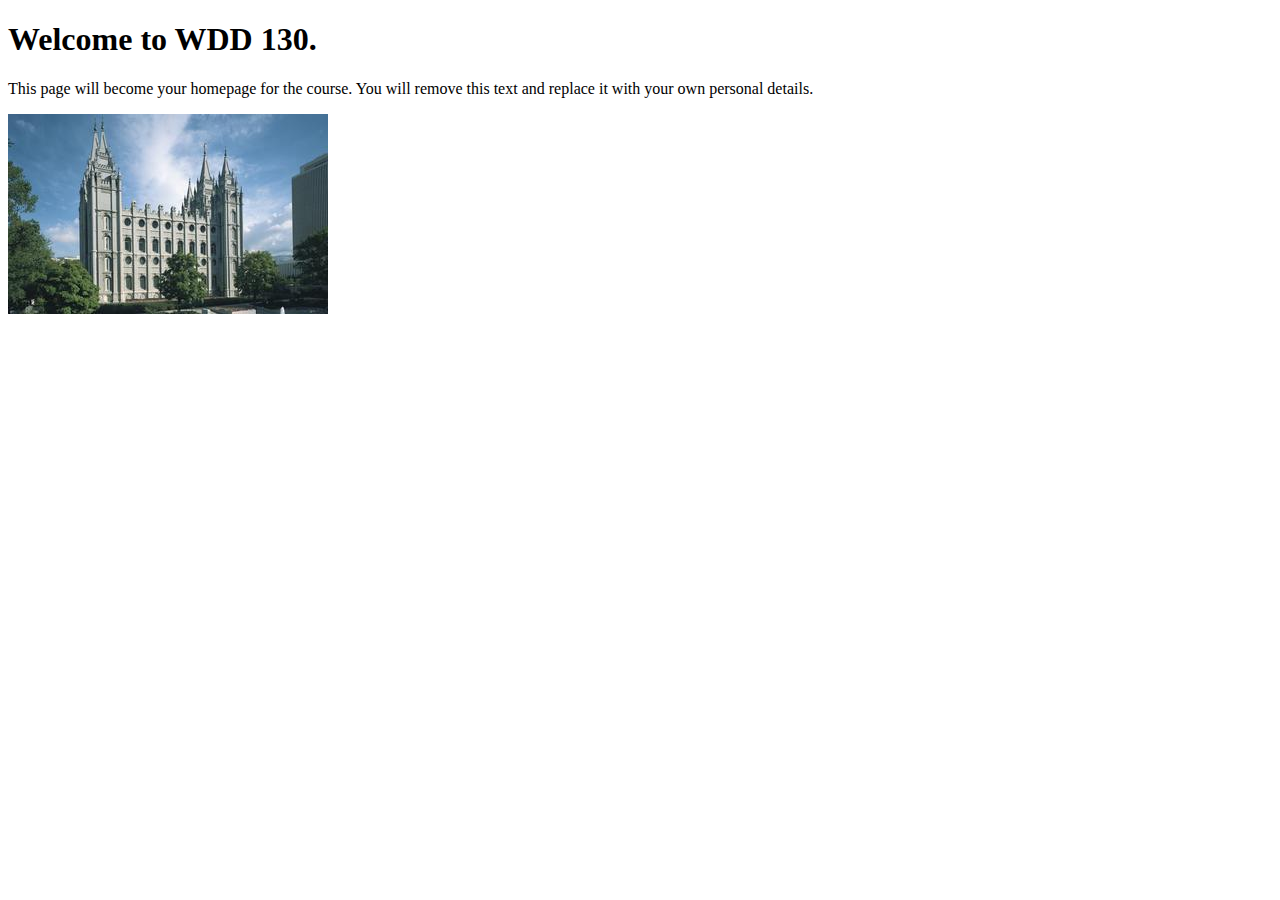
<file: index.html>
<!DOCTYPE html>
<html lang="en">
<head>
    <meta charset="UTF-8">
    <meta name="viewport" content="width=device-width, initial-scale=1.0">
    <title>WDD 130 | Personal Homepage</title>
</head>
<body>
    <h1>Welcome to WDD 130.</h1>
    <p>This page will become your homepage for the course. You will remove this text and replace it with your own personal details.</p>

    <img src="images/salt-lake-temple.jpg" alt="The Salt Lake Temple.">
</body>
</html>
</file>
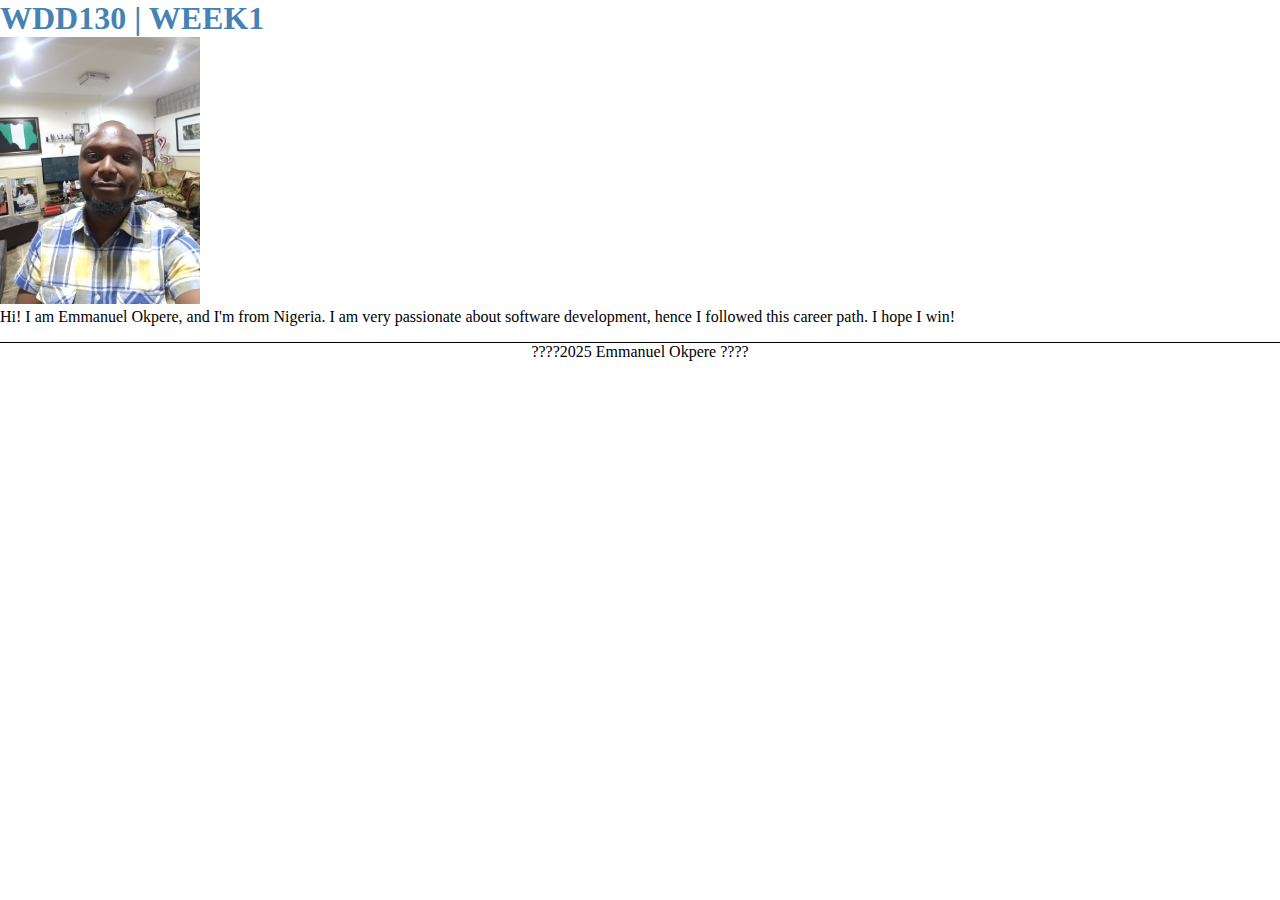
<file: week01/index.html>
﻿<!DOCTYPE html><html lang="en">
<head>
    <meta charset="UTF-8">
    <meta name="viewport" content="width=device-width, initial-scale=1.0">
     <title>WDD130 Week 1 Assignment </title>
    <link rel="stylesheet" href="../styles.css">
</head>
<body>
    <div class="container">
        <header>
            <h1>WDD130 | WEEK1</h1>
        </header>
        
        <section class="content">
            <div class="image-container">
                <div class="project-image">
                    <img src="IMG_0321.JPG" width="200">
                </div>
            </div>
                
            <div class="text-content">             
                <p>Hi! I am Emmanuel Okpere, and  I'm from Nigeria. I am very passionate
                 about software development, hence I followed this career path. I hope I win!
        </p>
           </div>
        </section>
        
        <footer>
        <p>????2025 Emmanuel Okpere ????</p>
        </footer>
        
    </div>
</body>
</html>
</file>
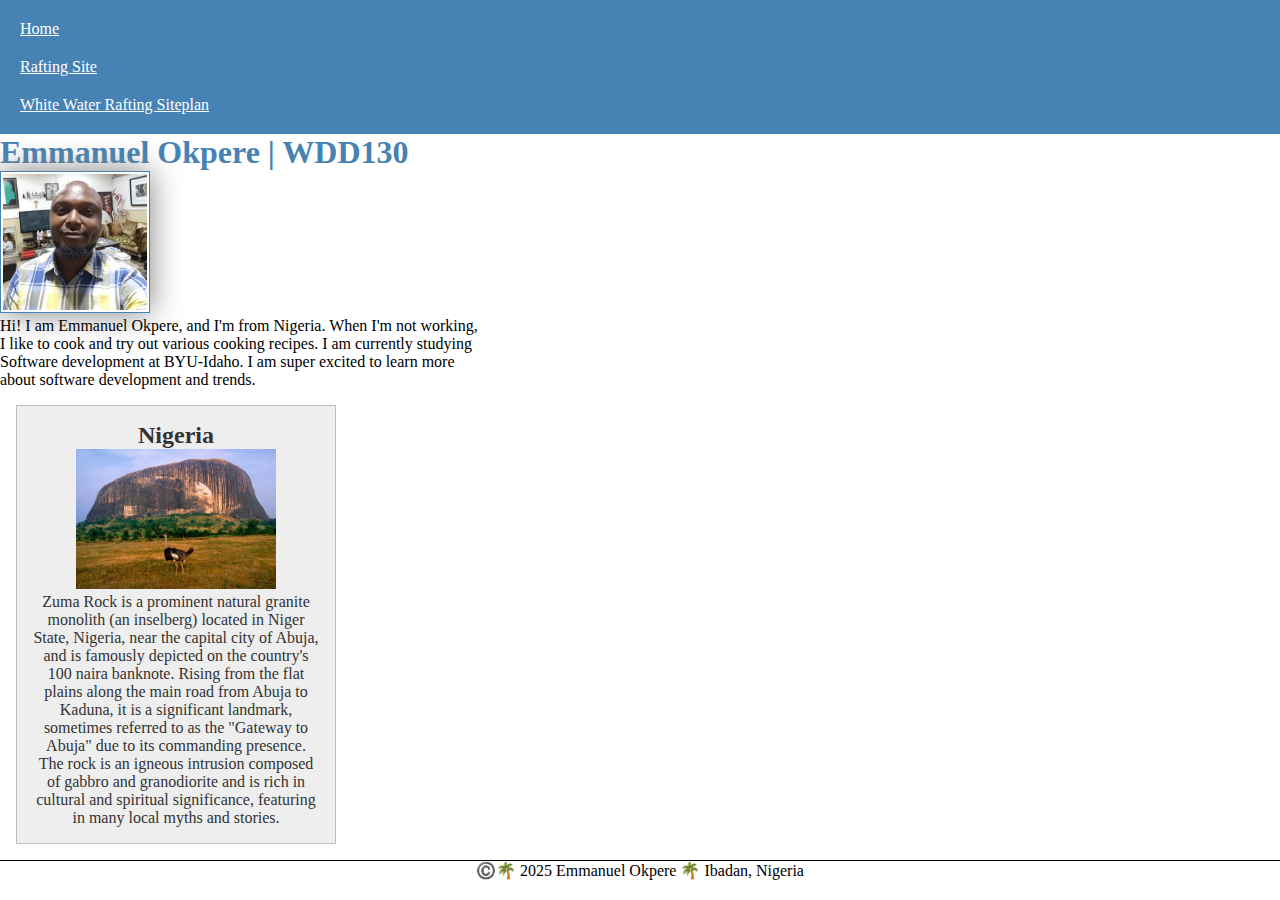
<file: week02/index.html>
﻿<!DOCTYPE html>
<html lang="en">
    <head>
        <meta charset="UTF-8">
        <meta name="viewport" content="width=device-width, initial-scale=1.0">
        <meta name="description" content="Emmanue Okpere's BYU -Idaho WDD130 course homepage">
        <meta name="author" content="Emmanuel Okpere">

        <link rel="stylesheet" href="styles/styles.css">
        <title>Emmanuel Okpere | WDD130</title>
       
    </head>
    <body>
        <header>
            <nav>
                <a href="#">Home</a>
                <a href="wwr">Rafting Site</a>
                <a href="site-plan-rafting.html">White Water Rafting Siteplan</a>
            </nav>
        </header> 
        <main>
            <h1>Emmanuel Okpere | WDD130</h1>
            <img src="images/profile_img.png" alt="Hello, my name is Emmanuel Okpere" width="200">             
            <p>Hi! I am Emmanuel Okpere, and  I'm from Nigeria. When I'm not working,<br>
            I like to cook and try out various cooking recipes. I am currently studying<br>
            Software development at BYU-Idaho. I am super excited to learn more<br>about
            software development and trends.
            </p>
        </main>
        <aside>
            <h2>Nigeria</h2>
            <img src="images/zuma4.jpg" alt="Zuma rock" width="200">
            <p>
                Zuma Rock is a prominent natural granite monolith (an inselberg) located in Niger State,
                Nigeria, near the capital city of Abuja, and is famously depicted on the country's 100
                naira banknote. Rising from the flat plains along the main road from Abuja to Kaduna,
                it is a significant landmark, sometimes referred to as the "Gateway to Abuja" due to its
                commanding presence. The rock is an igneous intrusion composed of gabbro and granodiorite
                and is rich in cultural and spiritual significance, featuring in many local myths and stories.
            </p>
        </aside> 
        <footer>
        <p>©️🌴 2025 Emmanuel Okpere 🌴 Ibadan, Nigeria </p>
        </footer>
    </body>
</html>
</file>
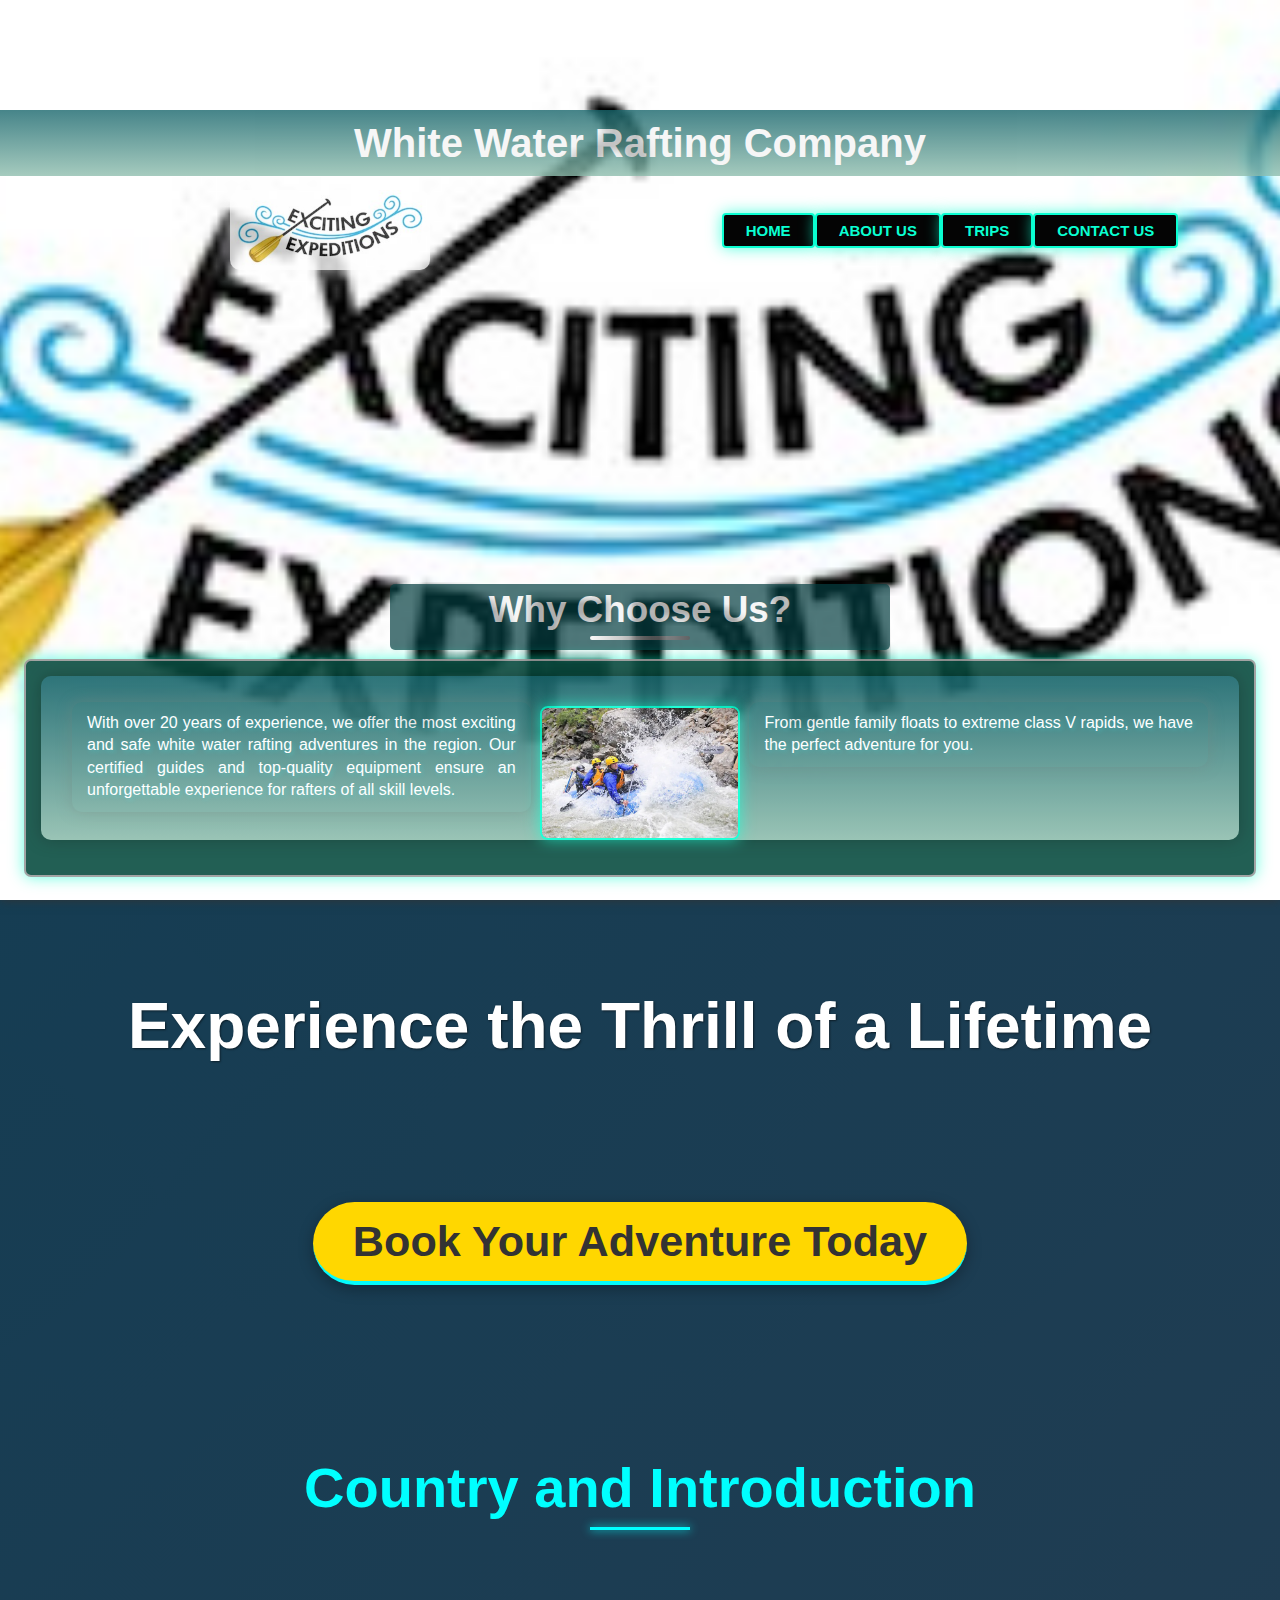
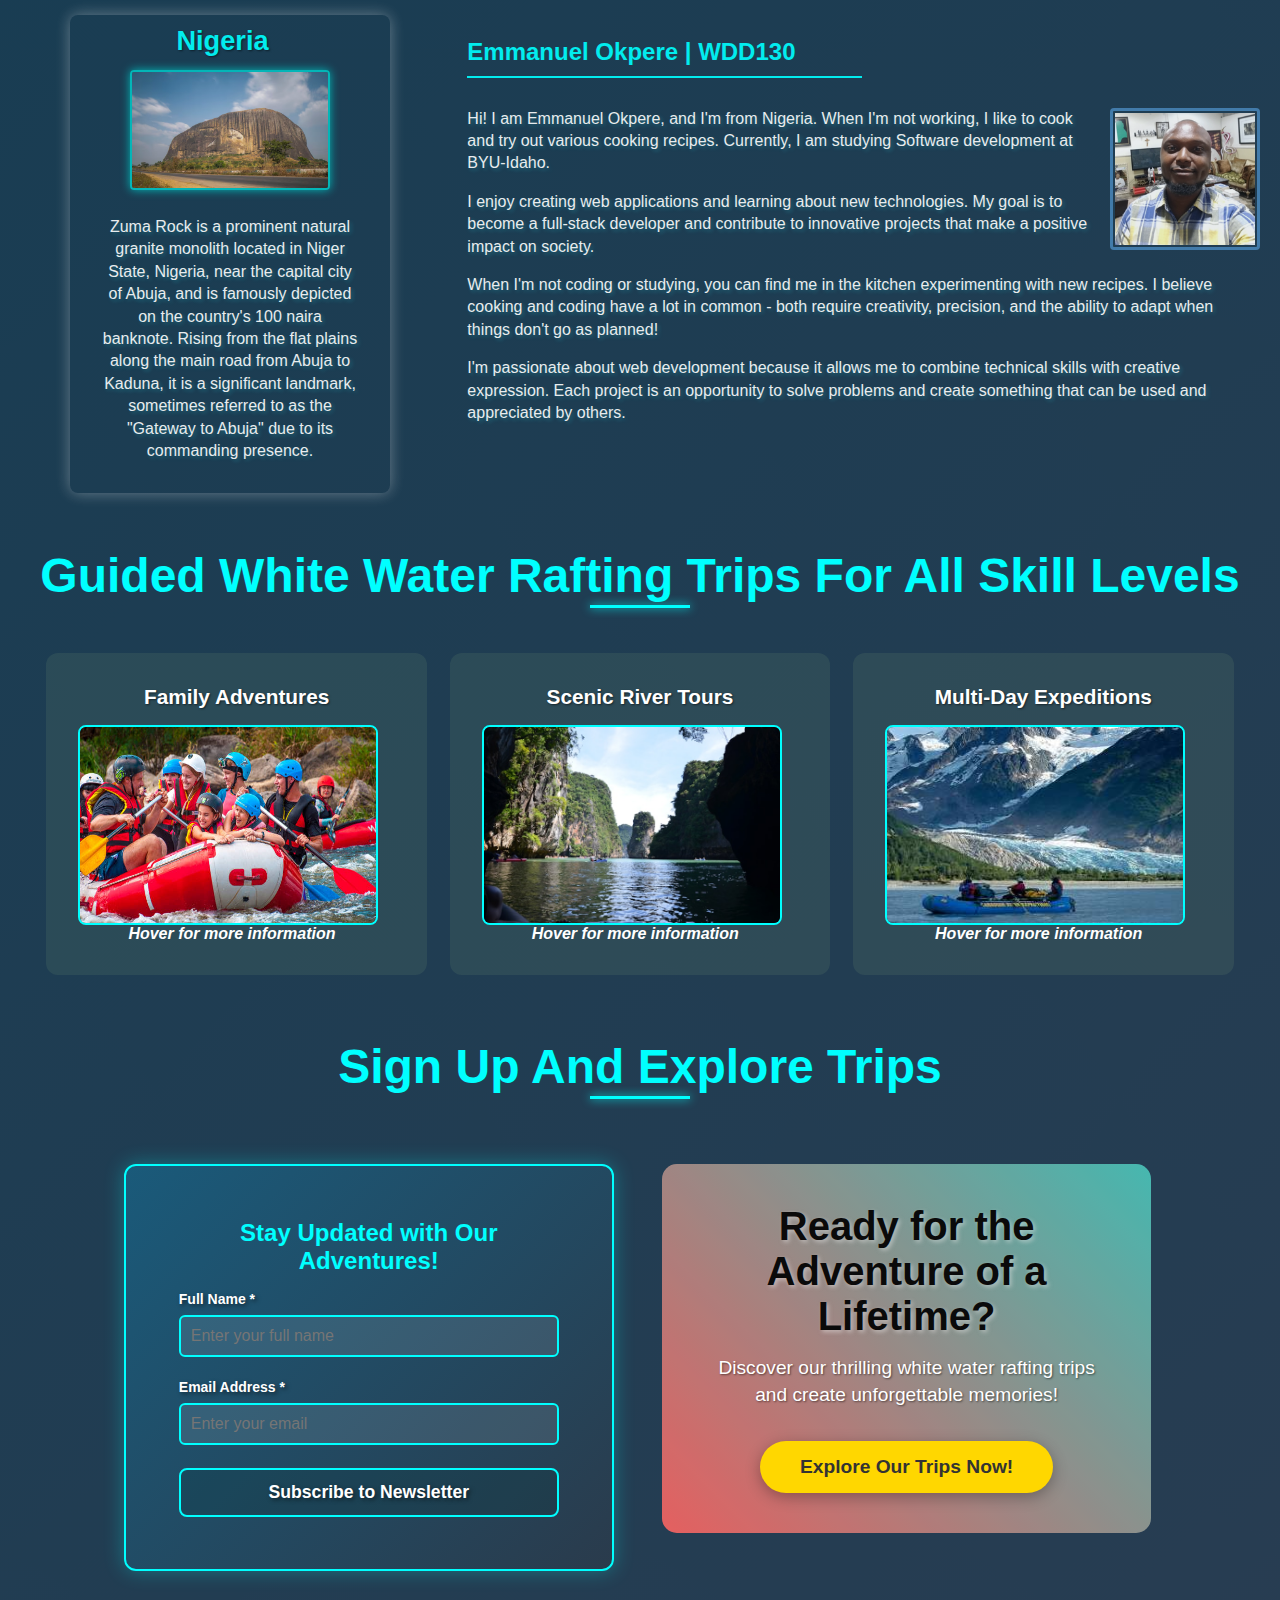
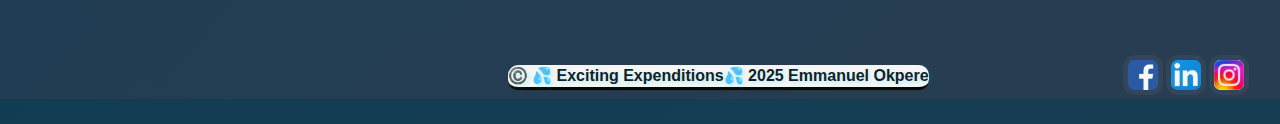
<file: wwr/index.html>
<!DOCTYPE html>
<html lang="en-US">
<head>
    <meta charset="UTF-8">
    <meta name="viewport" content="width=device-width, initial-scale=1.0">
    <title>Emmanuel Okpere | WDD130</title>  
    <meta name="description" content="Emmanuel Okpere's BYU-Idaho WDD130 course homepage. Learn more about web fundamentals, HTML and CSS through hands on projects.">
    <meta name="author" content="Emmanuel Okpere">
    <link rel="stylesheet" href="styles/rafting.css">
</head>

<body>
    <header class="header-content">
        <img class="image" src="images/z-excitingexpedition.jpg" alt="wwr image">
        <nav>        
            <a href="index.html">Home</a>
            <a href="about.html">About Us</a>
            <a href="trips.html">Trips</a>
            <a href="contact.html">Contact Us</a>        
        </nav>
    </header>
    <div class="hero-title">
        <h1>White Water Rafting Company</h1> 
    </div>

    <section>
        <div class="head-title"><h2>Why Choose Us?</h2></div>
        <div class="grid-holder">
            <div class="grid-contents">
                <img class="centered-image" src="images/big-splash.webp" alt="Rafting image" width="200" height="200">
                <div class="text-content">
                    <div class="left-content">
                    <p>With over 20 years of experience, we offer the most exciting and safe white
                        water rafting adventures in the region. Our certified guides and top-quality
                        equipment ensure an unforgettable experience for rafters of all skill levels.
                    </p> 
                    </div>
                    <div class="right-content">
                        <p>From gentle family floats to extreme class V rapids, we have the perfect adventure for you.</p>
                    </div>                       
                </div>
            </div>
        </div>
    </section>
    <div class="hero-title">
        <p class="tagline">Experience the Thrill of a Lifetime</p>
        <a href="trips.html" class="ctab2-button">Book Your Adventure Today</a>
    </div>
    <div class="hero-introduction">
        <h2>Country and Introduction</h2>
    </div>
    <div class="grid">
        <aside>
            <h2>Nigeria</h2>
            <img src="images/zuma-roc.jpg" alt="Zuma rock in Nigeria">
            <p>Zuma Rock is a prominent natural granite monolith located in Niger State, Nigeria, near the capital city of Abuja, and is famously depicted on the country's 100 naira banknote. Rising from the flat plains along the main road from Abuja to Kaduna, it is a significant landmark, sometimes referred to as the "Gateway to Abuja" due to its commanding presence.</p>
        </aside>
        <main>
            <h1>Emmanuel Okpere | WDD130</h1>
            <img src="images/profile.png" alt="Emmanuel Okpere">
            <p>Hi! I am Emmanuel Okpere, and I'm from Nigeria. When I'm not working, I like to cook and try out various cooking recipes. Currently, I am studying Software development at BYU-Idaho.</p>
            <p>I enjoy creating web applications and learning about new technologies. My goal is to become a full-stack developer and contribute to innovative projects that make a positive impact on society.</p>
            <p>When I'm not coding or studying, you can find me in the kitchen experimenting with new recipes. I believe cooking and coding have a lot in common - both require creativity, precision, and the ability to adapt when things don't go as planned!</p>
            <p>I'm passionate about web development because it allows me to combine technical skills with creative expression. Each project is an opportunity to solve problems and create something that can be used and appreciated by others.</p>
        </main>
    </div>
     <!-- CSS Grid Layout for Rafting Content -->

    <div class="section-head"><h2>Guided White Water Rafting Trips For All Skill Levels</h2></div>
    <section class="rafting-grid">
        <div class="rafting-card">
            <h3>Family Adventures</h3>
            <img src="images/family-friends.jpg" alt="Family Rafting Trip" width="400">
            <div class="gallery-overlay">  
                <p>Safe and exciting rafting experiences designed for families. Gentle rapids and calm waters make this perfect for creating lasting memories with your loved ones.</p>
            </div>
            <i>Hover for more information</i>
        </div>
        <div class="rafting-card">
            <h3>Scenic River Tours</h3>
            <img src="images/scenice-river.jpg" alt="Rafting Seneric view" width="400">
            <div class="gallery-overlay"> 
                <p>Enjoy the breathtaking beauty of nature while floating down serene rivers. Our scenic tours combine relaxation with mild adventure for all skill levels.</p>
            </div>
            <i>Hover for more information</i>
        </div>
        <div class="rafting-card">
            <h3>Multi-Day Expeditions</h3>
            <img src="images/wilderness.jpg" alt="Rafting through wilderness on multi-day expedition" width="400">
            <div class="gallery-overlay"> 
                <p>Embark on multi-day rafting journeys through pristine wilderness. Camp under the stars and experience the river like never before.</p>
            </div>
            <i>Hover for more information</i>
        </div>
    </section>
    <div class="section-header"><h2>Sign Up And Explore Trips</h2></div>
    <div class="display-flex">
        <section class="newsletter-form">
            <h2>Stay Updated with Our Adventures!</h2>
            <form>
                <div class="form-groups">
                    <label for="name">Full Name *</label>
                    <input type="text" id="name" name="name" required placeholder="Enter your full name">
                </div>
                <div class="form-groups">
                    <label for="email">Email Address *</label>
                    <input type="email" id="email" name="email" required placeholder="Enter your email">
                </div>
                <button type="submit" class="newsletter-btn">Subscribe to Newsletter</button>
            </form>
        </section>
        <!-- NEW: Call to Action Section -->
        <section class="cta-section">
            <div class="cta-content">
                <h2>Ready for the Adventure of a Lifetime?</h2>
                <p>Discover our thrilling white water rafting trips and create unforgettable memories!</p>
                <a href="trips.html" class="ctab-button">Explore Our Trips Now!</a>
            </div>
        </section>
    </div>

    <footer class="main-footer">
        <div class="footer-content">
            <p class="copyright">©️ 💦 Exciting Expenditions💦 2025 Emmanuel Okpere</p>
            <nav class="social-media-nav">
                <a href="https://facebook.com" aria-label="Facebook">
                    <img src="images/facebook-icon.png" alt="Facebook" class="social-icon">
                </a>
                <a href="https://linkedin.com" aria-label="LinkedIn">
                    <img src="images/linkedin.png" alt="LinkedIn" class="social-icon">   
                </a>
                <a href="https://instagram.com" aria-label="Instagram">
                    <img src="images/instagram-icon.png" alt="Instagram" class="social-icon">
                </a>
            </nav>
        </div>
    </footer>
</body>
</html>
</file>
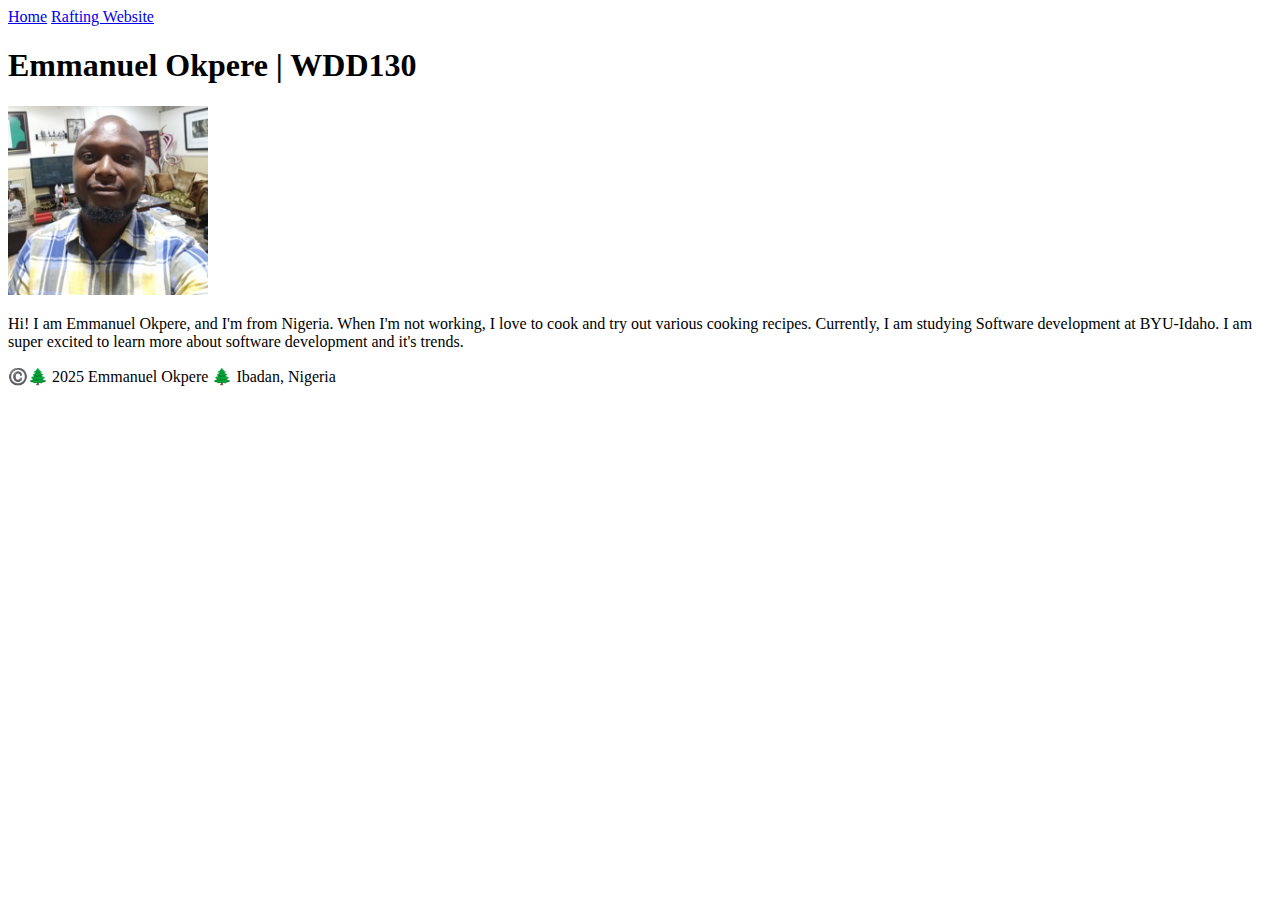
<file: wdd130/week01/index.html>
<!DOCTYPE html>
<html lang="en-US">
    <head>
        <meta charset="UTF-8">
        <meta name="viewport" content="width=device-width, initial-scale=1.0">
        <title>Emmanuel Okpere | WDD130</title>     
    </head>
    <body>
        <header>
            <nav>
                <a href="#">Home</a>
                <a href="wwr/">Rafting Website</a>
            </nav>
        </header> 
        <main>
            <h1>Emmanuel Okpere | WDD130</h1>
            <img src="images/profile.png" alt="Hello, my name is Emmanuel Okpere" width="200">             
            <p>Hi! I am Emmanuel Okpere, and I'm from Nigeria. When I'm not working,
            I love to cook and try out various cooking recipes. Currently, I am  studying
            Software development at BYU-Idaho. I am super excited to learn more about
            software development and it's trends.
            </p>
        </main>
        <footer>
        <p>©️🌲 2025 Emmanuel Okpere 🌲 Ibadan, Nigeria </p>
        </footer>
    </body>
</html>
</file>
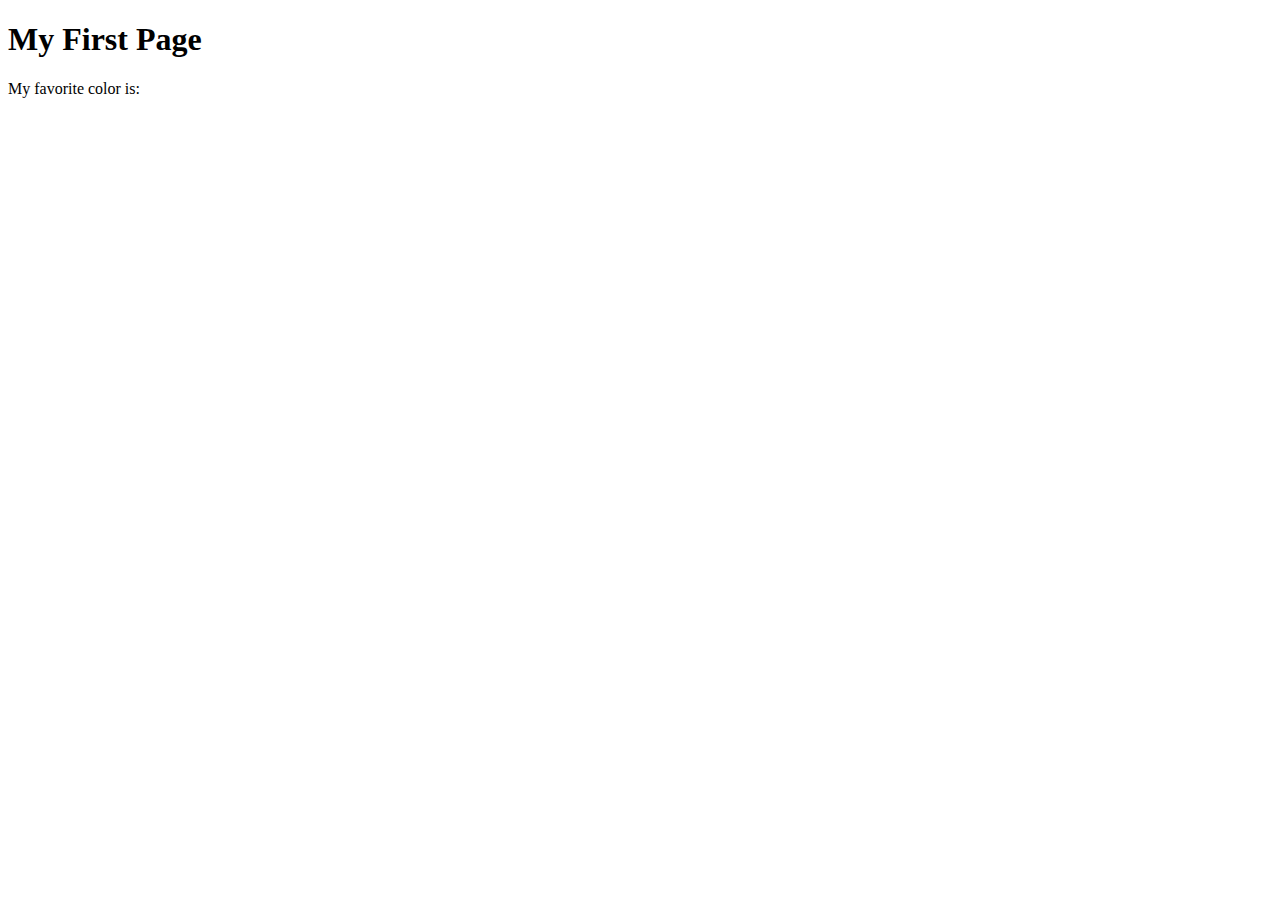
<file: week01/first-page.html>
<!DOCTYPE html>
<html lang="en">
<head>
    <meta charset="UTF-8">
    <meta name="viewport" content="width=device-width, initial-scale=1.0">
    <title>My First Page</title>
</head>
<body>
    <h1>My First Page</h1>
    <p>My favorite color is: </p>
</body>
</html>
</file>
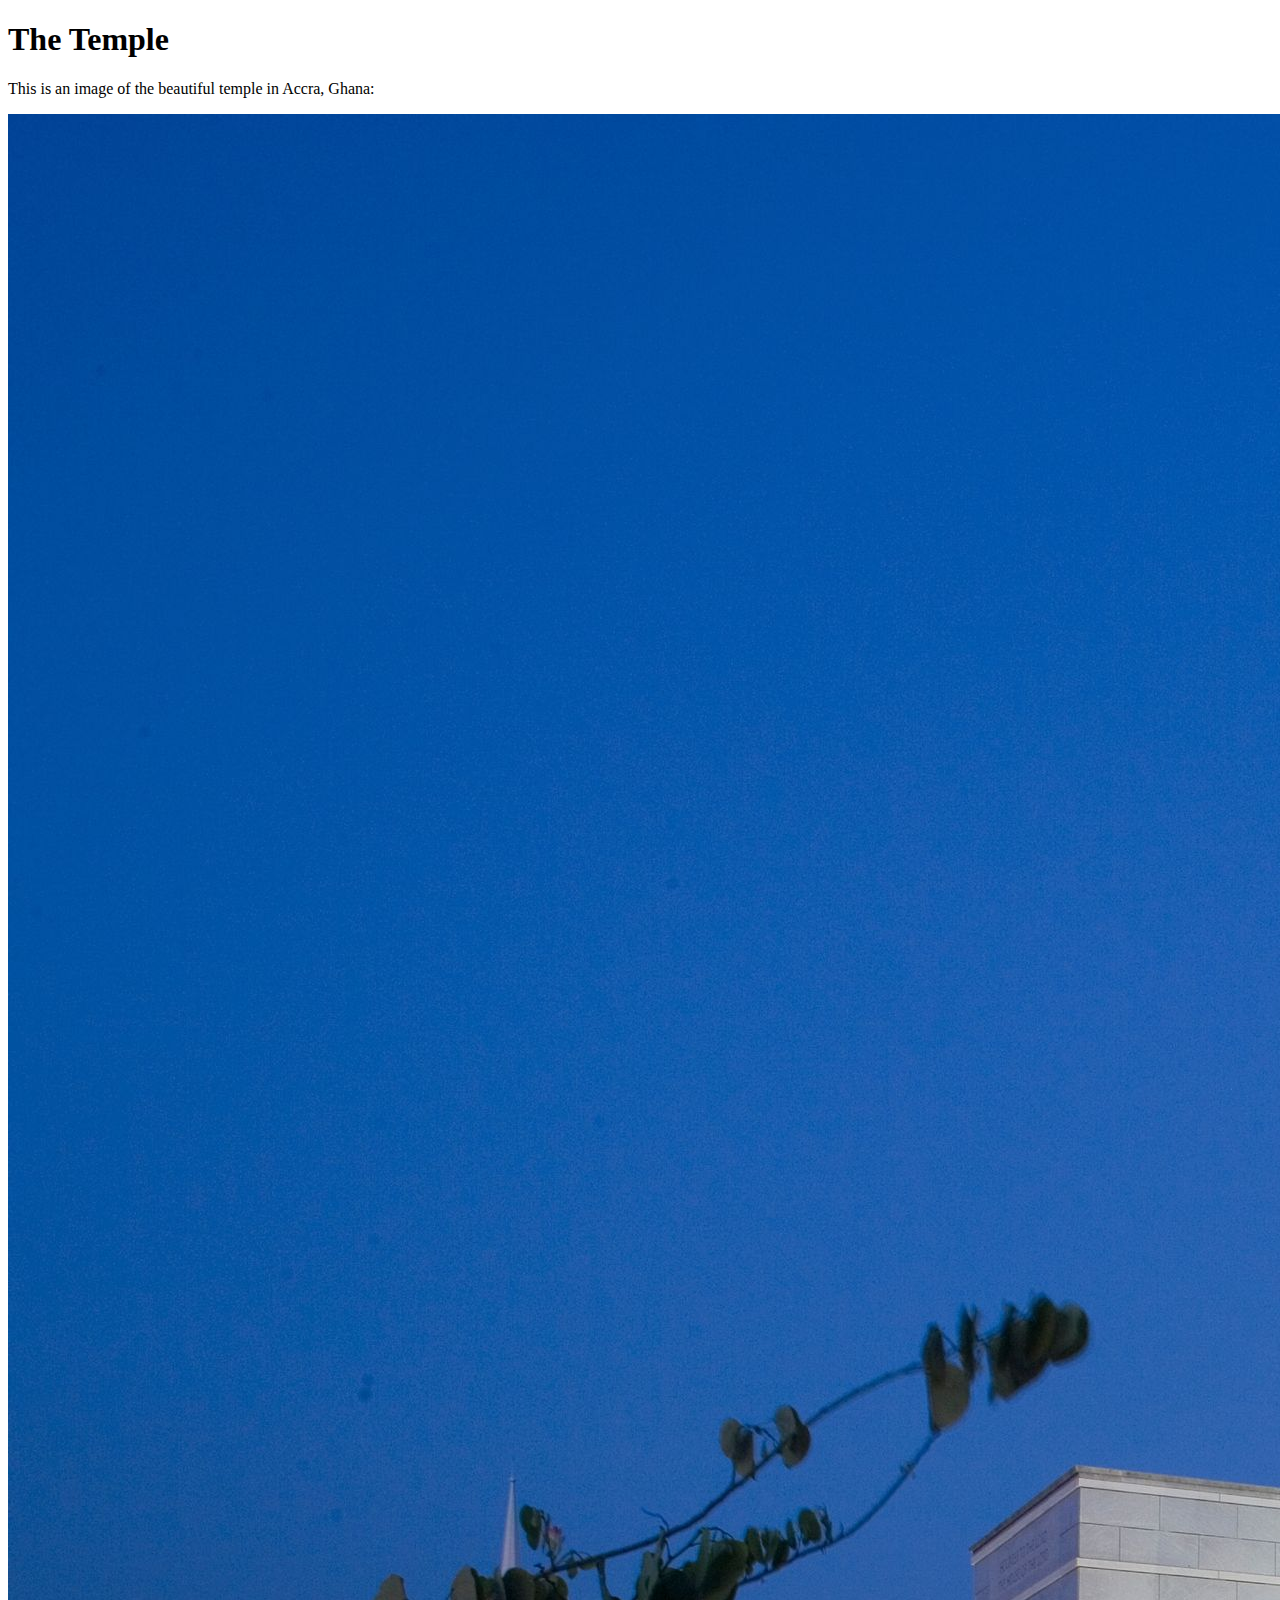
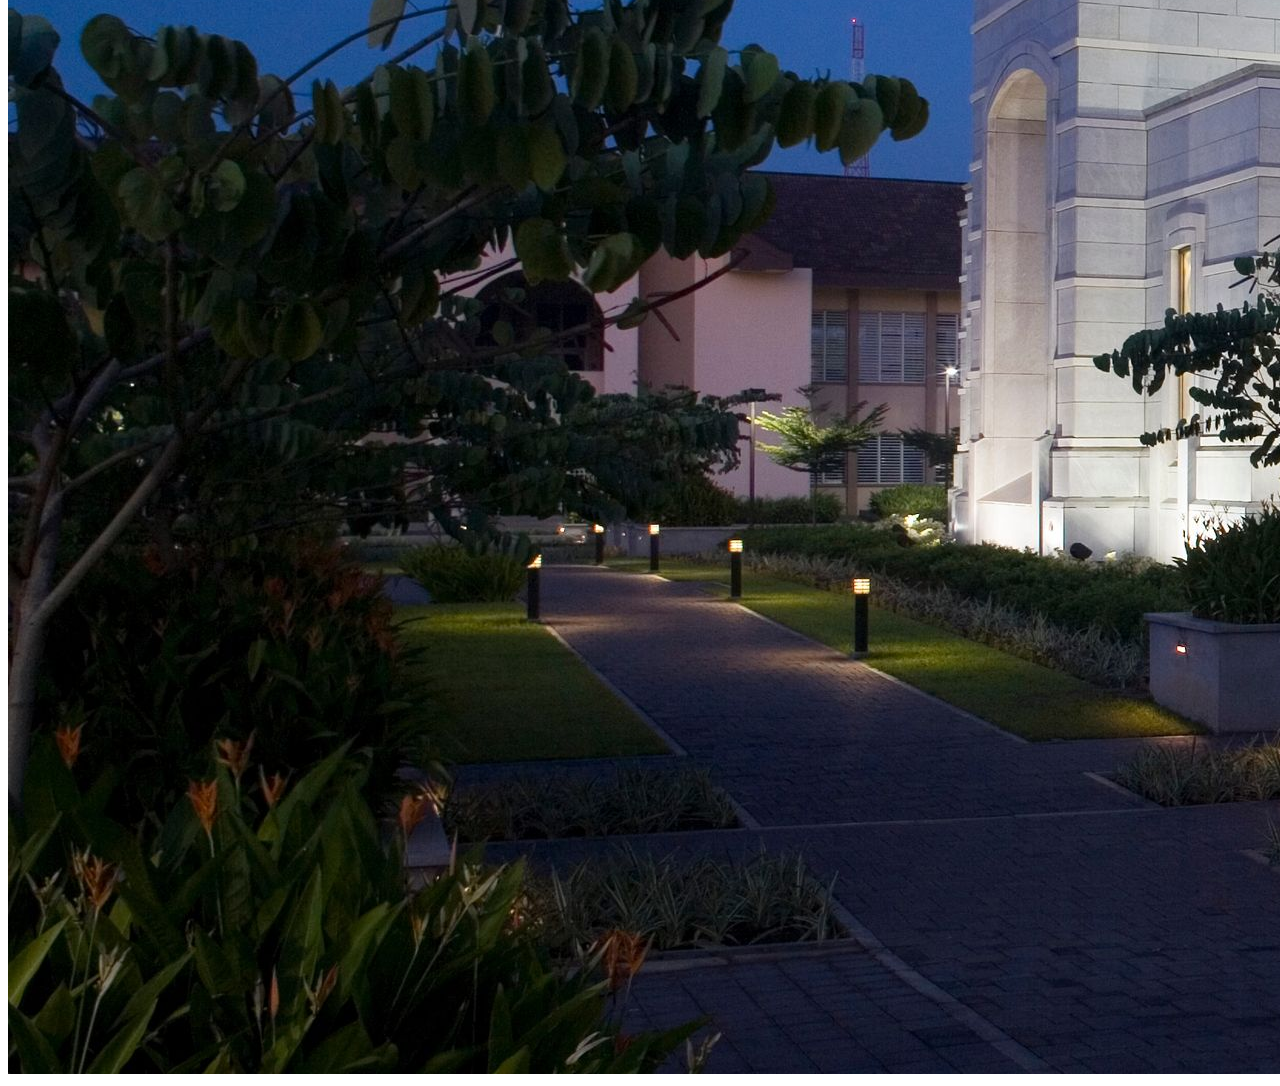
<file: week01/images.html>
<!DOCTYPE html>
<html lang="en">
<head>
    <meta charset="UTF-8">
    <meta name="viewport" content="width=device-width, initial-scale=1.0">
    <title>Temple Image</title>
</head>
<body>
    <h1>The Temple</h1>
    <p>This is an image of the beautiful temple in Accra, Ghana:</p>
    <img src="images/temple-large.jpeg" alt="The Accra Ghana Temple">
    
</body>
</html>
</file>
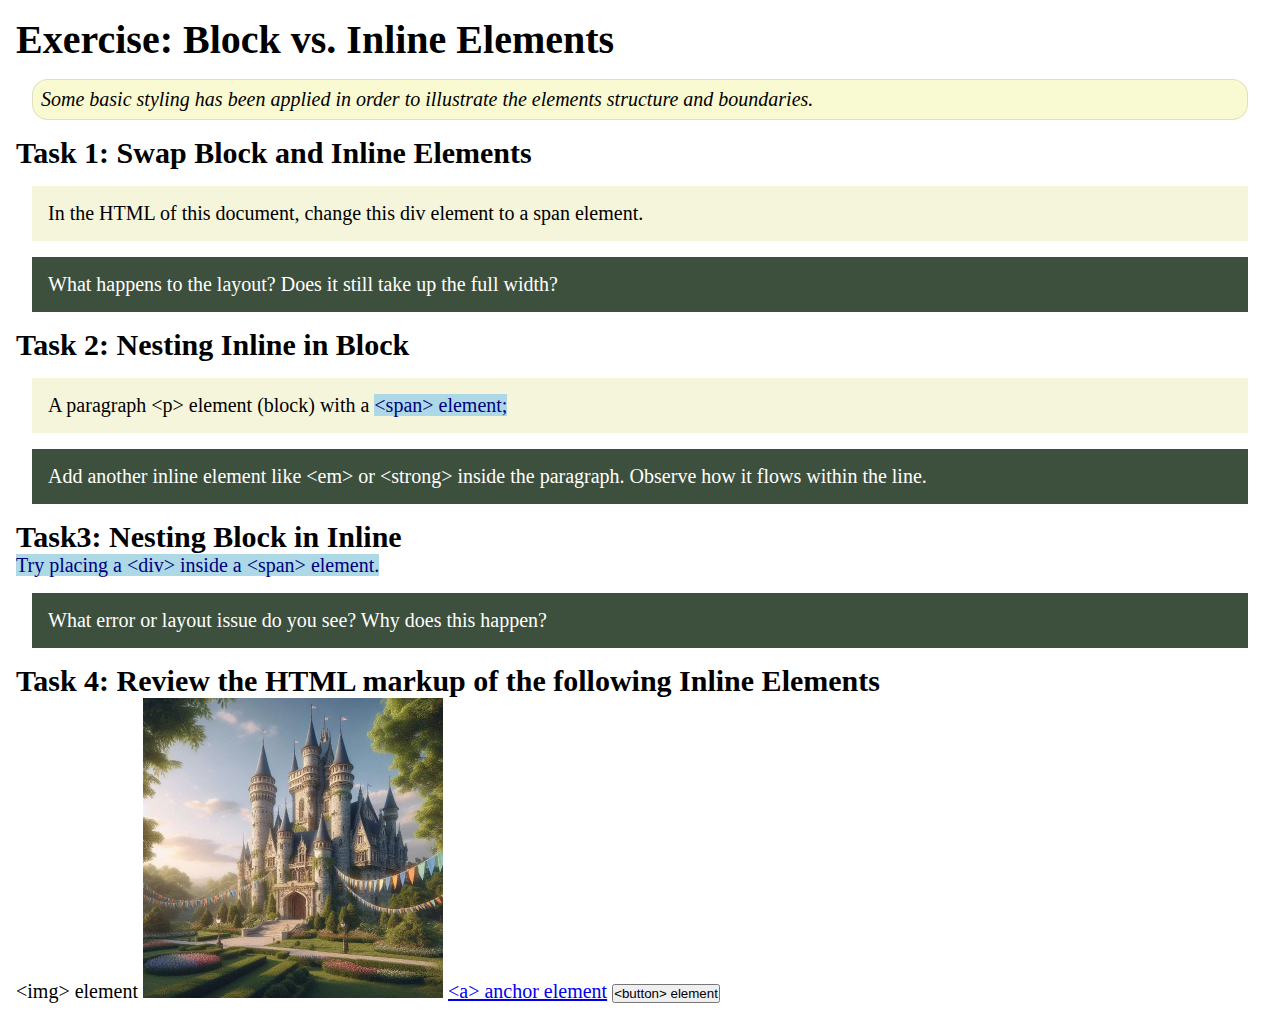
<file: week02/block-vs-inline.html>
<!DOCTYPE html>
<html lang="en">

<head>
    <meta charset="UTF-8">
    <meta name="viewport" content="width=device-width, initial-scale=1.0">
    <title>Exercise: Block vs. Inline Elements</title>
    <link rel="stylesheet" href="styles/block-vs-inline.css">
</head>

<body>
    <main>
        <h1>Exercise: Block vs. Inline Elements</h1>
        <p class="note">Some basic styling has been applied in order to illustrate the elements structure and
            boundaries.</p>

        <h2>Task 1: Swap Block and Inline Elements</h2>
        <div>In the HTML of this document, change this div element to a span element.</div>

        <p class="question">What happens to the layout? Does it still take up the full width?</p>

        <h2>Task 2: Nesting Inline in Block</h2>
        <p>A paragraph &lt;p&gt; element (block) with a <span>&lt;span&gt; element;</span></p>
        <p class="question">Add another inline element like &lt;em&gt; or &lt;strong&gt; inside the paragraph. Observe
            how it flows within the line.</p>

        <h2>Task3: Nesting Block in Inline</h2>
        <span>Try placing a &lt;div&gt; inside a &lt;span&gt; element.</span>
            <p class="question">What error or layout issue do you see? Why does this happen?</p>


            <h2>Task 4: Review the HTML markup of the following Inline Elements</h2>
        &lt;img&gt; element
        <img src="images/castle.webp" alt="placeholder image (images are inline)" width="300" height="300">
        <a href="https://churchofjesuschrist.org">&lt;a&gt; anchor element</a>
        <button type="button">&lt;button&gt; element</button>
    </main>
</body>

</html>
</file>
<file: styles.css>
* {
    margin: 0;
    padding: 0;
    box-sizing: border-box;
}

nav {
    background-color: steelblue;
    padding: 10px;
}

nav a {
    color: #fff;
    padding: 10px;
    display: block;
}

h1 {
    color: steelblue;
}

main img {
    width: 150px;
    height: auto;
    border: 1px solid steelblue;
    padding: 2px;
    box-shadow: 0 0 30px gray;
}

p {
    padding: 0;
}

aside {
    width: 20em;
    margin: 1em;
    border: 1px solid  rgba(0, 0, 0, 0.2);
    padding: 1em;
    background-color: #eee;
    color: #333;
    text-align: center;
}

aside img {
    width: 200px;
    height: auto;
}

footer {
    margin-top: 1em;
    border-top: 1px solid #000;
    text-align: center;
}
</file>
<file: week02/styles/styles.css>
* {
    margin: 0;
    padding: 0;
    box-sizing: border-box;
}

nav {
    background-color: steelblue;
    padding: 10px;
}

nav a {
    color: #fff;
    padding: 10px;
    display: block;
}

h1 {
    color: steelblue;
}

main {
    max-width: 840px;
}

main img {
    width: 150px;
    height: auto;
    border: 1px solid steelblue;
    padding: 2px;
    box-shadow: 0 0 30px gray;
}

p {
    padding: 0;
}

aside {
    width: 20em;
    margin: 1em;
    border: 1px solid  rgba(0, 0, 0, 0.2);
    padding: 1em;
    background-color: #eee;
    color: #333;
    text-align: center;
}

aside img {
    width: 200px;
    height: auto;
}

footer {
    margin-top: 1em;
    border-top: 1px solid #000;
    text-align: center;
}
</file>
<file: wwr/styles/rafting.css>
:root{

--primary-color: #0d4ccb;
--secondary-color: #035fbb;
--accent-color: #f39c12;
--text-color: #333;
--light-color: #f5f5f5;
--red-color: #fd0277;
--h2-color: #2c3e50;
--lemon-color: #0affd2;
--army-green: #0b4e42;
-river-blue: #1a5f7a;
--water-teal: #159895;
--sunset-orange: #ff7e30;
--forest-green: #2e8b57;
--light-foam: #e0f6ff;
--dark-rapids: #0a2d3d;
--abysmal: linear-gradient(135deg, #086965 0%, #8abdb482 100%);



--teal-blue: linear-gradient(180deg,
        #18666c 0%,
        #8fbeae 100%);

--wave-color: linear-gradient(135deg,
        #f1f5f4, #000000);

--lighter-gray: linear-gradient(135deg,
        #2c3136,
        #1d2023);

--solid-color: #040404;

--cosmic: linear-gradient(90deg, #5f6060, #7d9eac, #f7f8f9,
    #8d8e8e );

--emrald-color: linear-gradient(90deg,  #fcfbf9, #1d2023);
  
--deep-navy: linear-gradient(135deg, #0A1626 0%, #1A2D4A 50%, #2A3D5E 100%);
  
--water-foam: linear-gradient(135deg, #FFFFFF 0%, #F0F8FF 50%, #E6F3FF 100%);

}


* {
    margin: 0;
    padding: 0;
    box-sizing: border-box;
}

body {
    font-family: 'Segoe UI', Tahoma, Geneva, Verdana, sans-serif;
    height: auto;
    color: var(--light-color);
    overflow-x: hidden;
    background: linear-gradient(135deg, #113d53 0%, #283d52 100%);

}
.body{
    background: var(--abysmal);

    z-index: 100;

}

 /* header, 
 , footer {
    width: 840px;
    margin: 0 auto;
    display: flex;
    justify-content: space-evenly;
    align-items: center;
}  */

header {
    background: var(--abysmal);
    /* position: absolute; */
    position: relative;
    display: grid;
    grid-template-columns: repeat(auto-fit, minmax(0, 1fr));
    justify-items: center;
    align-items: center;
    width: 100%;
    /* display: flex; */
    padding: 15px 20px;
    /* gap: 20px; */
    /* top: 17px; */
    box-shadow: 0 0 10px #333;
    
}

.header-content {
    background: url(../images/z-excitingexpedition.jpg);
    background-repeat: no-repeat;
    background-position: center;
    background-size: cover;
    /* position: absolute; */
    /* position: relative; */
    width: 100%;
    /* display: flex; */
    justify-content: center;
    align-items: center;
    padding: 15px 20px;
    /* gap: 20px; */
    /* top: 17px; */
    box-shadow: 0 0 10px #333;
    display: grid;
    grid-template-columns: repeat(auto-fit, minmax(0, 1fr));
    justify-items: center;
    height: 100vh;
    object-fit: cover; 
    
}

header img {
    position: relative;
    width: 200px;
    /* bottom: 170px; */
    height: auto;
    border-radius: 10px;
    background: var(--lemon-color);
    color: var(--solid-color);
    box-shadow: 0 0 25px rgba(255, 255, 255, 0.9);
    /* opacity: 0.7; */
}

.header-content .image {
    position: relative;
    height: auto;
    border-radius: 10px;
    background: var(--lemon-color);
    color: var(--solid-color);
    box-shadow: 0 0 25px rgba(255, 255, 255, 0.9);
    opacity: 0.8;
    z-index: 100;
    bottom: 220px;
    

}

.header-content .image nav a {
    bottom: 400px;
   

}

.header-content nav a {
    position: relative;
    font-size: 15px;
    font-weight: bold;
    text-decoration: none;
    padding: 7px 22px;
    background-color: var(--solid-color);
    color: var(--lemon-color);
    border: 2px solid #0affd2;
    box-shadow: 0 0 15px rgba(10, 255, 210, 0.7);
    border-radius: 4px;
    bottom: 220px;
    cursor: pointer;
    z-index: 1;
    transition: all 0.3s ease;
    text-transform: uppercase;

}

.header-content nav a:hover {
    background: var(--lemon-color);
    color: var(--solid-color);
    box-shadow: 0 0 25px rgba(10, 255, 210, 0.9);
}



header nav {
    display: flex;
    margin: 0;
    padding: 0;
}

header nav a {
    position: relative;
    font-size: 15px;
    /* top: 30px; */
    font-weight: bold;
    text-decoration: none;
    padding: 7px 22px;
    background: var(--solid-color);
    color: var(--lemon-color);
    border: 2px solid #0affd2;
    box-shadow: 0 0 15px rgba(10, 255, 210, 0.7);
    border-radius: 4px;
    cursor: pointer;
    z-index: 1;
    transition: all 0.3s ease;
    text-transform: uppercase;
}

header nav a:hover {
    background: var(--lemon-color);
    color: var(--solid-color);
    box-shadow: 0 0 25px rgba(10, 255, 210, 0.9);
} 

h1, h2 {
    font-family: Verdana, Geneva, Tahoma, sans-serif;
}


/* 
for home page and contact */
nav, p, section, article {
    margin: 16px;
    padding: 8px;
}

.hero {
    position: relative;
    bottom: 176px;
    
}

.hero-title {
    text-align: center;
    width: 100%;
    max-width: 1200px;
    margin: 0 auto;
    padding: 20px;       
} 

.hero img {
    position: absolute;
    background-position: center;
    background-size: cover;
    width: 109%;
    height: 100vh;
    top: 157px; 
    right: -52px;   
    border: none;  
} 


.hero-title h1 {
    position: absolute;
    top: 110.2px;
    right: 0;
    width: 100%;
    padding: 10.5px;
    text-align: center;
    font-size: 40px;
    opacity: 0.8;
    background: var(--teal-blue);
    border-bottom: none;
    color: var(--light-color); 
    z-index: 100;
} 

.hero-title p {
    position: relative;
    font-size: 14px;
    bottom: 30px;
    color: var(--light-color);
    margin: 0;
} 

.hero-container {
    text-align: center;
    top: 20px;
    position: relative;
    margin: 0;
}

.hero-content {
    max-width: 1400px;
}

.hero-content img {
    height: 90vh;
    width: 102%;
    right: 7px;
    bottom: 0;
    position: relative;
    /* background: rgba(0, 0, 0, 0.2); */

    /* display: flex;
    align-items: center;
    justify-content: center;
    text-align: center; */
    padding: 0 0;
}

.hero-content h1 {
    position: relative;
    font-size: 4.5rem;
    text-align: center;
    color: #0ff;
    text-shadow: 0 0 15px rgba(1, 64, 64, 0.5);
    font-family: Verdana, Geneva, Tahoma, sans-serif;
    bottom: 360px;
    width: 80%;
    left: 120px;
    border-bottom: none;
}

.hero-content p {
    position: relative;
    width: 840px;
    font-size: 1.3rem;
    text-align: center;
    bottom: 10px;
    color: #FFFFFF;
    text-shadow: 0 0 15px rgba(1, 64, 64, 0.5);
    left: 220px;
    bottom: 390px;
}

.hero-title .tagline {
    position: relative;
    font-size: 4rem;
    color: #FFFFFF;
    font-weight: 700;
    bottom: 25rem;
    text-shadow: 1px 1px 2px rgba(0, 0, 0, 0.5);
}

.cta-intro {
    /* padding: 4rem 2rem; */
    text-align: center;
    /* background-color: #eb4040; */
}

.cta-intro h2 {
    position: relative;
    font-size: 4.5rem;
    text-align: center;
    color: rgb(241, 247, 247);
    background: #040404;
    padding: 10px;
    text-shadow: 0 0 15px rgba(4, 173, 173, 0.5);
    font-family: Verdana, Geneva, Tahoma, sans-serif;
    bottom: 390px;
    width: 60%;
    left: 252px;
    opacity: .7;
    border-radius: 20px;
}

.cta-intro p {
    position: relative;
    width: 840px;
    padding: 10px 0;
    font-size: 1.3rem;
    text-align: center;
    color: #FFFFFF;
    text-shadow: 0 0 15px rgba(1, 64, 64, 0.5);
    left: 180px;
    bottom: 370px;
    background: #001314;
    opacity: .7;
    border-radius: 5px;
}


.ctab2-button {
    position: relative;
    display: inline-block;
    background: #ffd700;
    color: #333;
    padding: 15px 40px;
    border-radius: 50px;
    text-decoration: none;
    font-weight: bold;
    font-size: 2.7rem;
    transition: all 0.3s ease;
    box-shadow: 0 4px 15px rgba(0, 0, 0, 0.3);
    bottom: 270px;
    border-bottom: 4px solid #04fcfc;
}

.ctab2-button:hover {
    transform: translateY(-3px);
    box-shadow: 0 6px 20px rgba(232, 210, 210, 0.4);
    background: #ffed4e;
}



/* Contact CTA Section */
.contact-cta {
    position: relative;
    /* top: 470px; */
    /* width: 100%; */
 
}

.contact-container {
    position: relative;
    /* min-height: 90vh; */
    /* padding: 10px 20px; */
    /* bottom: 150px; */
}

.contact-cta img {
    position: relative;
    top: 250px;
    width: 103%;
    right: 19px;
    height: 100vh;
    text-align: center;
    box-shadow: 0 0 30px rgba(0, 255, 255, 0.2);
    opacity: .6;
    /* background: rgba(1, 44, 44, 0.2); */

}

.contact-container h2 {
    position: relative;
    font-size: 4.2rem;
    font-weight: 900;
    text-align: center;
    bottom: 490px;
    color: rgba(3, 255, 255, 1);
    background-color: #035fbb;
    font-family: Verdana, Geneva, Tahoma, sans-serif;
}

.contact-cta p {
    position: relative;
    font-size: 1.2rem;
    font-weight: 600;
    max-width: 840px;
    text-align: center;
    margin: 10px auto;
    bottom: 135px;
    color: rgba(253, 255, 255, 1);
    text-shadow: 0 0 15px rgba(7, 7, 7, 0.5);
}

    .ctar-button {
    position: relative;
    display: inline-block;
    background: rgba(1, 44, 44, 0.2);
    color: #0ff;
    padding: 15px 40px;
    border-radius: 50px;
    text-decoration: none;
    font-weight: bold;
    font-size: 1.2rem;
    transition: all 0.3s ease;
    border: 2px solid #0ff;
    box-shadow: 0 0 15px rgba(0, 255, 255, 0.3);
    text-transform: uppercase;
    letter-spacing: 1px;
    bottom: 370px;
    left: 10px;
}

.ctar-button:hover {
    background: rgba(0, 255, 255, 0.4);
    transform: translateY(-3px);
    box-shadow: 0 0 20px rgba(0, 255, 255, 0.5);
}

.cta-button {
position: relative;
display: inline-block;
background: rgba(1, 44, 44, 0.2);
color: #0ff;
padding: 15px 40px;
border-radius: 50px;
text-decoration: none;
font-weight: bold;
font-size: 1.2rem;
transition: all 0.3s ease;
border: 2px solid #0ff;
box-shadow: 0 0 15px rgba(0, 255, 255, 0.3);
text-transform: uppercase;
letter-spacing: 1px;
bottom: 100px;
left: 500px;
}

.cta-button:hover {
    background: rgba(0, 255, 255, 0.4);
    transform: translateY(-3px);
    box-shadow: 0 0 20px rgba(0, 255, 255, 0.5);
}

.hero-introduction h2 {
    position: relative;
    text-align: center;
    font-size: 3.5rem;
    color: #0ff;
    position: relative;
    font-family: Verdana, Geneva, Tahoma, sans-serif;
    /* margin: 50px; */
    /* min-width: 1400px; */
    bottom: 120px;
    /* right: 30px; */
    border-bottom: none;
}

.hero-introduction h2:after {
    content: '';
    display: block;
    width: 100px;
    height: 3px;
    background: #0ff;
    margin: 7px auto;
    box-shadow: 0 0 10px #0ff;
}


.hero article {
    position: relative;
    bottom: 50px;
}

.hero article h2 {
    position: absolute;
    text-align: center;
    font-size: 40px;
    font-weight: 600;
    font-family: Verdana, Geneva, Tahoma, sans-serif;
    top: 260px;
    width: 100%;
    left: 0;
    color: var(--light-color);
}

 .hero article h2:after {
    content: '';
    display: block;
    width: 100px;
    height: 4px;
    background: var(--emrald-color);
    margin: 5px auto;
    border-radius: 2px;
}

.hero article img {
    position: relative;
    float: right;
    width: 172px;
    height: auto;
    top: 365px;
    right: 30px;
    border: 2px solid #0affd2;
    box-shadow: 0 0 15px rgba(10, 255, 210, 0.7);
    border-radius: 4px;
    z-index: 1000;
}

.hero article p {
    position: relative;
    font-family: Verdana, Geneva, Tahoma, sans-serif;
    background: var(--wave-color);
    padding: 45px 35px;
    right: 73px;
    top: 318px;
    width: 110%;
    font-size: 16px;
    font-weight: 900;
    color: var(--solid-color);
    border-radius: 0 0 20px;
    box-shadow: 0 0 20px;
    opacity: 0.8;
    z-index: 999;
} 


.container {
    position: relative;
    max-width: 1200px;
    padding: 10px 20px;
    bottom: 350px;
    left: 30px;
}

.containers {
    position: relative;
    max-width: 1200px;
    padding: 10px 20px;
    bottom: 310px;
}

.section-title {
    position: relative;
    text-align: center;
    font-size: 3rem;
    color: #0ff;
    background-color: #035fbb;
    position: relative;
    font-family: Verdana, Geneva, Tahoma, sans-serif;
    /* margin: 30px; */
    min-width: 1400px;
    top: 190px;
    right: 130px;
    border-bottom: none;
}

.section-title:after {
    content: '';
    display: block;
    width: 100px;
    height: 3px;
    background: #0ff;
    margin: 7px auto;
    box-shadow: 0 0 10px #0ff;
}

.section-title p {
    text-align: center;
    font-size: 1rem;
    margin: 60px;
    color: #0ff;
    position: relative;
    font-family: Verdana, Geneva, Tahoma, sans-serif;
}

.section-label {
    position: relative;
    text-align: center;
    font-size: 3rem;
    color: #0ff;
    background-color: #035fbb;
    position: relative;
    font-family: Verdana, Geneva, Tahoma, sans-serif;
    /* margin: 30px; */
    min-width: 1400px;
    top: 190px;
    right: 130px;
    border-bottom: none;
}

.section-label:after {
    content: '';
    display: block;
    width: 100px;
    height: 3px;
    background: #0ff;
    margin: 7px auto;
    box-shadow: 0 0 10px #0ff;
}

.section-label p {
    text-align: center;
    font-size: 1rem;
    /* margin: 60px; */
    color: #0ff;
    position: relative;
    font-family: Verdana, Geneva, Tahoma, sans-serif;
}

.section-container {
    position: relative;
    text-align: center;
    font-size: 3rem;
    color: #0ff;
    background-color: #035fbb;
    font-family: Verdana, Geneva, Tahoma, sans-serif;
    /* margin: 30px; */
    min-width: 1400px;
    top: 85px;
    right: 130px;
    border-bottom: none;
}

.section-container:after {
    content: '';
    display: block;
    width: 100px;
    height: 3px;
    background: #0ff;
    margin: 7px auto;
    box-shadow: 0 0 10px #0ff;
}

.section-container p {
    text-align: center;
    font-size: 1rem;
    margin: 60px;
    min-width: 800px;
    color: #0ff;
    position: relative;
    font-family: Verdana, Geneva, Tahoma, sans-serif;
}


.section-header h2 {
    position: relative;
    text-align: center;
    font-size: 3rem;
    color: #0ff;
    position: relative;
    font-family: Verdana, Geneva, Tahoma, sans-serif;
    margin: 40px 0;
    bottom: 50px;
    /* right: 10px; */
    border-bottom: none;
}

.section-header h2:after {
    content: '';
    display: block;
    width: 100px;
    height: 3px;
    background: #0ff;
    margin: 2px auto;
    box-shadow: 0 0 10px #0ff;
}

.section-header p {
    text-align: center;
    font-size: 1rem;
    margin: 50px;
    color: #0ff;
    position: relative;
    font-family: Verdana, Geneva, Tahoma, sans-serif;
}

.section-head h2 {
    position: relative;
    text-align: center;
    font-size: 3rem;
    color: #0ff;
    position: relative;
    font-family: Verdana, Geneva, Tahoma, sans-serif;
    margin: 40px 0;
    bottom: 50px;
    /* right: 10px; */
    border-bottom: none;
}

.section-head h2:after {
    content: '';
    display: block;
    width: 100px;
    height: 3px;
    background: #0ff;
    margin: 2px auto;
    box-shadow: 0 0 10px #0ff;
}

.section-head p {
    text-align: center;
    font-size: 1rem;
    margin: 50px;
    color: #0ff;
    position: relative;
    font-family: Verdana, Geneva, Tahoma, sans-serif;
}

/* Trip Grid Layout */
.trips-grid {
    display: grid;
    grid-template-columns: repeat(auto-fit, minmax(350px, 1fr));
    gap: 20px;
    margin-top: 80px;
}

.trip-card {
    background: rgba(255, 255, 255, 0.05);
    border-radius: 15px;
    overflow: hidden;
    margin: 20px;
    transition: transform 0.3s ease, box-shadow 0.3s ease;
    box-shadow: 0 5px 15px rgba(0, 0, 0, 0.2);
    border: 1px solid rgba(0, 255, 255, 0.1);
    position: relative;
    top: 70px;
}

.trip-card:hover {
    transform: translateY(-10px);
    box-shadow: 0 25px 50px rgba(0, 0, 0, 0.3), 0 0 20px rgba(0, 255, 255, 0.2);
}

.image-overlay {
    position: relative;
    bottom: 240px;
    font-size: 20px;
    background: #053f42;
    width: 100px;
    height: auto;
    opacity: .7;
    /* right: 10px; */
}

.trip-image {
    height: 220px;
    background-size: cover;
    background-position: center;
}

.trip-content {
    padding: 15px;
}

.trip-title {
    text-align: center;
    font-size: 1.3rem;
    margin-top: 15px;
    color: #0ff;
    font-family: Verdana, Geneva, Tahoma, sans-serif;
}

.trip-details {
    display: flex;
    justify-content: space-between;
    font-size: 0.9rem;
    margin-top: 15px;
    color: #FFFFFF;
    background: rgba(0, 255, 255, 0.1);
    border-radius: 20px;
}

.trip-details span {
    background: rgba(1, 87, 87, 0.1);
    padding: 5px 10px;
    border-radius: 20px;
    border: 1px solid rgba(0, 255, 255, 0.3);
}

.trip-description {
    margin-top: 20px;
    color: #FFFFFF;
}

.trip-price {
    font-size: 1.3rem;
    font-weight: bold;
    color: #0ff;
    text-align: right;
}

/* Table Styles */
.trips-table-container {
    position: relative;
    background: rgba(15, 0, 0, 0.05);
    border-radius: 15px;
    padding: 5px;
    box-shadow: 0 5px 15px rgba(0, 0, 0, 0.2);
    border: 1px solid rgba(0, 255, 255, 0.1);
    overflow-x: auto;
    top: 290px;
}

.trips-table {
    width: 100%;
    border-collapse: collapse;
    
}

.trips-table th {
    background: rgba(1, 54, 54, 0.2);
    color: #0ff;
    padding: 45px;
    text-align: left;
    font-family: Verdana, Geneva, Tahoma, sans-serif;
    border-bottom: 2px solid #0ff;
}

.trips-table td {
    padding: 45px;
    border-bottom: 1px solid rgba(0, 255, 255, 0.1);
}

.trips-table tr:hover {
    background: rgba(250, 252, 252, 0.05);
}

.difficulty-easy {
    color: rgb(4, 253, 12);
    font-weight:900;
    /* text-shadow: 0 0 10px rgba(59, 59, 59, 1); */
    text-shadow: 0 0 15px rgba(7, 7, 7, 0.5);


}

.difficulty-medium {
    color: rgb(255, 232, 128);
    font-weight:900;
    text-shadow: 0 0 15px rgba(7, 7, 7, 0.5);

    /* text-shadow: 0 0 10px rgba(58, 58, 58, 1); */
}

.difficulty-hard {
    color: #ffb9ae;
    font-weight:900;
    text-shadow: 0 0 15px rgba(7, 7, 7, 0.5);


}


.why-choose-us {
    color: #fcb110;

}

.choose-container {
    position: relative;
    max-width: 1200px;
    bottom: 300px;
    padding: 20px;
    height: auto;
    
}

.stat-container {
    max-width: 1400px;
    margin: 0 auto;
    padding: 20px;
    height: 100vh;

}

.section-label {
    text-align: center;
    /* margin-top: 40px; */
}

/* .section-label h2 {
    color: #fdbb2d;
    font-size: 2.5rem;
    text-shadow: 0 0 15px rgba(7, 7, 7, 0.5);

}

    .section-label h2:after {
    content: '';
    display: block;
    width: 100px;
    height: 4px;
    background-color: #fdbb2d;
    margin: 15px auto;
}

    .section-name {
    position: relative;
    text-align: center;
    top: 220px;
    }

    .section-name h2 {
    color: #0ff;
    font-size: 3.3rem;
    font-weight: 900;
    margin-bottom: 5px;
    text-shadow: 2px 2px 4px rgba(0, 0, 0, 0.3);
    font-family: Verdana, Geneva, Tahoma, sans-serif;
    }


    .section-name h2:after {
    content: '';
    display: block;
    width: 100px;
    height: 4px;
    background-color: #0ff;
    margin: 15px auto;
    } */

    /* Horizontal Scroll Container */
.features-scroll-container {
    display: flex;
    gap: 25px;
    overflow-x: auto;
    scroll-behavior: smooth;
    padding: 20px 10px 40px;
    scrollbar-width: thin; /* For Firefox */
    scrollbar-color: rgba(255, 177, 9, 0.96) rgba(255, 255, 255, 0.1); /* For Firefox */
}

/* Custom Scrollbar for WebKit Browsers (Chrome, Safari, Edge) */
.features-scroll-container {
  /* Enable horizontal scrolling */
  overflow-x: auto;
  /* Prevent vertical scrolling */
  overflow-y: hidden;
  /* Ensure the container is a single, continuous row */
  white-space: nowrap;
  padding: 1rem 0;

  /* Standard scrollbar styling */
  scrollbar-width: thin; /* Can be 'auto', 'thin', or 'none' */
  scrollbar-color: rgba(253, 187, 45, 0.7) rgba(255, 255, 255, 0.1); /* thumb color | track color */
}

/* Optional: Hover effect for the scrollbar */
.features-scroll-container:hover {
  scrollbar-color: rgba(253, 187, 45, 0.9) rgba(255, 255, 255, 0.2);
}

/* Style the internal cards to display in a row */
.feature-card {
  display: inline-block; /* Key for horizontal layout */
  vertical-align: top;
  white-space: normal; /* Reset white-space for card content */
  width: 300px; /* Set a fixed width for each card */
  margin-right: 20px; /* Add space between cards */
}

/* Feature Cards - Fixed width for exactly 3 cards */
.feature-card {
    flex: 0 0 calc(33.333% - 17px); /* Exactly 3 cards in view */
    background: #feb415ff;
    border-radius: 15px;
    padding: 25px;
    transition: all 0.3s ease;
    backdrop-filter: blur(10px);
    border: 1px solid rgba(255, 255, 255, 0.2);
}

.feature-card:hover {
    background: rgba(255, 255, 255, 0.15);
    transform: translateY(-5px);
    box-shadow: 0 10px 20px rgba(0, 0, 0, 0.2);
    color: #FFFFFF;
}

.feature-icon {
    display: flex;
    align-items: center;
    margin-bottom: 15px;
}

.feature-icon i {
    font-size: 2rem;
    margin-right: 15px;
}

.feature-icon h3 {
    font-size: 1.4rem;
    color: #021847ff;
    text-shadow: 0 10px 20px rgba(253, 253, 253, 0.2);


}

.feature-content p {
    margin-bottom: 15px;
    color: rgba(0, 15, 9, 0.9);
    font-weight: 600;
}

    .feature-card .feature-content p:hover{
    color: #FFFFFF;
    } 

.feature-highlight {
    color: #feb415ff;
    text-shadow: 2px 2px 4px rgba(0, 0, 0, 0.3);
    display: inline-block;
    background: #000 ;
    padding: 5px 12px;
    border-radius: 20px;
    font-size: 0.9rem;
    font-weight: 600;
    border: 1px solid rgba(127, 127, 126, 0.4);
}

.scroll-indicator {
    text-align: center;
    margin-top: 20px;
    color: rgba(255, 255, 255, 0.7);
    font-size: 0.9rem;
}

.scroll-indicator i {
    margin-right: 8px;
    color: #fdbb2d;
}



        



.stats-section {
    position: relative;
    background: linear-gradient(135deg, #0a2e5a 0%, #1a6fb0 100%);
    width: 100%;
    text-align: center;
    border-bottom-left-radius: 10px;
    border-bottom-right-radius: 10px;
    margin: 50px 0;
    
}

.stats-container {
    position: relative;
    display: flex;
    justify-content: space-around;
    flex-wrap: wrap;
    max-width: 1400px;
    top: 160px;
    margin: 80px auto;
    gap: 40px;

}

.stat-item {
    padding: 5px;
    margin: 5px;
    min-width: 200px;
}

.stat-number {
    margin-top: 10px;
    font-size: 3.5rem;
    font-weight: 700;
    color: #49d7ceff;
}

.stat-label {
    color: #FFFFFF;
    font-size: 1.2rem;
    /* opacity: 0.9; */
}


/* Testimonial Section */
.testimonials {
    /* margin-top: 20px; */
    text-align: center;

}

.testimonial-container {
    position: relative;
    max-width: 1200px;
    bottom: 635px;
    height: auto;

}

.testimonial-title {
    color: #f9fbfbff;
    font-size: 3rem;
    bottom: 55px;
    position: relative;
    box-shadow: 0 10px 20px rgba(0, 0, 0, 0.2);
    text-shadow: 0 10px 20px rgba(0, 0, 0, 0.2);


}

.testimonial-title:after {
    content: '';
    display: block;
    width: 100px;
    height: 4px;
    background-color: var(--secondary);
    margin: 15px auto;
}

.testimonial-grid {
    display: grid;
    grid-template-columns: repeat(auto-fit, minmax(300px, 1fr));
    gap: 30px;
}

.testimonial-card {
    background: rgba(42, 41, 41, 0.1);
    padding: 20px;
    border-radius: 10px;
    backdrop-filter: blur(15px);
    border: 1px solid rgba(255, 255, 255, 0.2);
}

.testimonial-text {
    color: #FFFFFF;
    font-style: italic;
    font-weight: 600;
    margin-bottom: 20px;
    position: relative;
    text-shadow: 0 10px 20px rgba(25, 25, 25, 0.2);
}



.testimonial-author {
    font-weight: 600;
    color: var(--secondary);
}

        /* Gallery Section */

.gallery {
    position: relative;
    top: 335px;
    /* background: linear-gradient(135deg, #0a2a3a 0%, #1a4a5a 100%); */
}

.gallery-container {
    display: grid;
    grid-template-columns: repeat(auto-fill, minmax(250px, 1fr));
    gap: 1rem;
}

.gallery h2 {
    position: relative;
    font-size: 55px;
    text-align: center;
    font-weight: 900;
    color: #0ff;
    text-shadow: 2px 2px 4px rgba(37, 236, 247, 0.3);
    font-family: Verdana, Geneva, Tahoma, sans-serif;

}


.gallery h2:after {
    content: '';
    display: block;
    width: 100px;
    height: 4px;
    background-color: var(--secondary);
    margin: 15px auto;
}

.gallery-item {
    border-radius: 10px;
    overflow: hidden;
    height: 250px;
    margin-bottom: 50px;
    position: relative;
    box-shadow: 0 5px 15px rgba(0, 0, 0, 0.1);
    transition: transform 0.3s ease;
}

.gallery-item:hover {
    transform: scale(1.05);
    z-index: 10;
}

.gallery-item img {
    width: 100%;
    height: 100%;
    object-fit: cover;
    transition: transform 0.5s ease;
}

.gallery-item:hover img {
    transform: scale(1.1);
}


.gallery-overlay {
    position: absolute;
    top: 0;
    left: 0;
    width: 100%;
    height: 100%;
    background: linear-gradient(transparent, rgba(0, 0, 0, 1));
    display: flex;
    align-items: center;
    justify-content: center;
    padding: 1rem;
    transform: translateY(100%);
    transition: transform 0.5s ease;
    box-sizing: border-box;
}

.gallery-item:hover .gallery-overlay {
    opacity: 1;
    transform: translateY(0);
}

.gallery-overlay h4 {
    color: #0ff;
    font-size: x-large;
}


/* ----------------------------------- */

/* Index page */

h1 {
    color: #0ff;
    /* color: rgb(255, 255, 255); */
    font-size: 1.5rem;
    margin-bottom: 30px;
    margin-left: 16px;
        
    border-bottom: 2px solid #0ff;
    width: 395px;
    padding-bottom: 10px;
    font-family: Verdana, Geneva, Tahoma, sans-serif;
}

.social-link a {
    left: 265px;
}

main {
    max-width: 1200px;
    /* box-shadow: 0 0 15px rgba(246, 245, 245, 0.4); */
    /* border: 2px solid rgb(2, 194, 194);
    box-shadow: 
        0 0 10px #0ff,
        inset 0 0 10px #0ff; */
    border-radius: 10px;
    padding: 1.5em;
    height: auto;
}

main img {
    width: 150px;
    height: auto;
    /* border: 2px solid #0ff; */
    /* box-shadow: 
        0 0 30px rgb(2, 194, 194),
        inset 0 0 30px rgb(2, 194, 194); */
    border: 3px solid steelblue;
    padding: 2px;
    /* box-shadow: 0 0 30px rgb(8, 240, 248); */
    float: right;
    margin-left: 20px;
    border-radius: 4px;
}

 p {
    padding: 0;
    font-size: 1em;
    line-height: 1.4;
    font-family: Verdana, Geneva, Tahoma, sans-serif;
    text-shadow: 2px 2px 4px rgba(37, 236, 247, 0.3);
    color: #FFFFFF;
}

/* Class Selctors */
/* =============== */


    
aside {
    width: 20rem;
    position: relative;
    
    /* box-shadow: 
        0 0 10px #0ff,
        inset 0 0 10px #0ff; */
    /* border: 1px solid rgba(0, 0, 0, 0.2); */
    text-align: center;
    border-radius: 8px;
    box-shadow: 0 0 15px rgba(246, 245, 245, 0.4);
    overflow: hidden;
    top: 15px;
    left: 70px;
    padding: 0;
    height: auto;
}

aside img {
    width: 200px;
    height: auto;
    box-shadow: 
        0 0 10px rgb(2, 194, 194),
        inset 0 0 10px rgb(2, 194, 194);
    border-radius: 4px;
    border: 2px solid rgb(2, 194, 194);
    margin-top: 55px;
    display: block;
    margin-left: auto;
    margin-right: auto;
}

aside h2 {
    position: absolute;
    left: 95px;
    right: 0;
    color: #0ff;
    /* color: rgb(0, 255, 238); */
    width: 115px;
    /* color: rgb(255, 255, 255); */
    padding: 10px;
    height: auto;
    /* margin-top: 45px; */
    font-family: Verdana, Geneva, Tahoma, sans-serif;
    font-size: 1.7rem;
    text-shadow: 1px 1px 2px rgba(0, 0, 0, 0.5);
}

aside p {
    padding: 10px 15px 15px;
    color: rgb(255, 255, 255);
    font-size: 1em;
    border-radius: 5px;
}



/* Grid Layout */
    header, .grid, footer {
    max-width: 1400px;
    margin: 0 auto;
} 

.grid {
    position: relative;
     display: grid;
    align-items: center;
    grid-template-columns: 1fr 2fr;
    gap: 7px;
    margin: 20px auto;
    font-family: Verdana, Geneva, Tahoma, sans-serif;
    color: var(--light-color);
    padding: 5px  0;
    bottom: 75px;
    border-radius: 10px;
    /* background: #1e646a; */
    opacity: 0.9;

   
} 

main {
    grid-column: 2/3;
    margin: 2rem;
}

aside {
    grid-column: 1/2;
    grid-row: 1/2;
} 

.display-flex {
    position: relative;
    display: grid;
    grid-template-columns: 1fr 1fr;  
    gap: 4rem;
    margin: 0 4rem;
    align-items: start; 
    bottom: 30px;
 } 

/* NEW: Newsletter Form Styles */
.newsletter-form {
    background: linear-gradient(135deg, #1a5a7a 0%, #2a3b4c 100%);
    padding: 3.3rem;
    margin: .3rem .3rem;
    border-radius: 12px;
    border: 2px solid #0ff;
    box-shadow: 0 0 20px rgba(0, 255, 255, 0.3);
    width: 90%;
    margin-left: 60px;
    /* grid-column: 1 / -1; */
    /* height: fit-content; */
}

.newsletter-form h2 {
    color: #0ff;
    font-family: Verdana, Geneva, Tahoma, sans-serif;
    margin-bottom: 1rem;
    text-align: center;
    font-size: 1.5rem;
}

.form-groups {
    margin-bottom: 1.4rem;
}

.form-groups label {
    display: block;
    color: #FFFFFF;
    font-weight: 700;
    text-shadow: 2px 2px 4px rgba(0, 0, 0, 0.5);
    font-size: 14px;
    margin-bottom: 0.5rem;
    font-family: Verdana, Geneva, Tahoma, sans-serif;
}

.form-groups input {
    width: 100%;
    padding: 10px;
    border: 2px solid #0ff;
    border-radius: 6px;
    background: rgba(255, 255, 255, 0.1);
    color: white;
    font-size: 1rem;
}

.form-groups input:focus {
    outline: none;
    box-shadow: 0 0 10px #0ff;
}

.newsletter-btn {
    background: rgba(0, 48, 48, 0.2);
    color: #FFFFFF;
    text-shadow: 2px 2px 4px rgba(0, 0, 0, 0.5);
    border: 2px solid #0ff;
    padding: 12px 30px;
    border-radius: 8px;
    font-weight: bold;
    cursor: pointer;
    transition: all 0.3s;
    width: 100%;
    font-size: 1.1rem;
}

.newsletter-btn:hover {
    background: rgba(0, 255, 255, 0.4);
    box-shadow: 0 0 15px #0ff;
}

/* NEW: Call to Action Styles */
.cta-section {
    background: linear-gradient(45deg, #ff6b6b, #4ecdc4);
    width: 90%;
    right: 15px;
    padding: 2.5rem;
    text-align: center;
    border-radius: 15px;
    margin: .3rem .3rem;
    height: fit-content; /* Adjust height to content */
    display: flex;
    align-items: center;
    justify-content: center;
    /* top: 100px; */
    /* grid-column: 1 / -1; */
    position: relative;
    overflow: hidden;
    min-height: 300px;
}

.cta-section::before {
    content: '';
    position: absolute;
    top: 0;
    left: 0;
    right: 0;
    bottom: 0;
    background: rgba(0, 0, 0, 0.1);
    z-index: 1;
}

.cta-content {
    position: relative;
    z-index: 2;
    
}

.cta-section h2 {
    color: rgb(10, 10, 10);
    font-size: 2.5rem;
    margin-bottom: 1rem;
    text-shadow: 2px 2px 4px rgba(236, 234, 234, 0.5);
}

.cta-section p {
    color: white;
    font-size: 1.2rem;
    margin-bottom: 2rem;
    text-shadow: 1px 1px 2px rgba(0, 0, 0, 0.5);
}

.ctab-button {
    display: inline-block;
    background: #ffd700;
    color: #333;
    padding: 15px 40px;
    border-radius: 50px;
    text-decoration: none;
    font-weight: bold;
    font-size: 1.2rem;
    transition: all 0.3s ease;
    box-shadow: 0 4px 15px rgba(0, 0, 0, 0.3);
}

.ctab-button:hover {
    transform: translateY(-3px);
    box-shadow: 0 6px 20px rgba(0, 0, 0, 0.4);
    background: #ffed4e;
}

.cta-sec {
    background: linear-gradient(45deg, #ff6b6b, #4ecdc4);
    padding: 2.3rem;
    text-align: center;
    border-radius: 15px;
    margin: .3rem .3rem;
    height: fit-content; /* Adjust height to content */
    display: flex;
    align-items: center;
    justify-content: center;
    top: 170px;
    /* grid-column: 1 / -1; */
    position: relative;
    overflow: hidden;
    min-height: 300px;
}

.cta-sec::before {
    content: '';
    position: absolute;
    top: 0;
    left: 0;
    right: 0;
    bottom: 0;
    background: rgba(0, 0, 0, 0.1);
    z-index: 1;
}

.cta-text {
    position: relative;
    z-index: 2;
    
}

.cta-sec h2 {
    color: white;
    font-size: 2.5rem;
    margin-bottom: 1rem;
    text-shadow: 2px 2px 4px rgba(0, 0, 0, 0.5);
}

.cta-sec p {
    color: white;
    font-size: 1.2rem;
    margin-bottom: 2rem;
    text-shadow: 1px 1px 2px rgba(0, 0, 0, 0.5);
}

.ctab-button {
    display: inline-block;
    background: #ffd700;
    color: #333;
    padding: 15px 40px;
    border-radius: 50px;
    text-decoration: none;
    font-weight: bold;
    font-size: 1.2rem;
    transition: all 0.3s ease;
    box-shadow: 0 4px 15px rgba(0, 0, 0, 0.3);
}

.ctab-button:hover {
    transform: translateY(-3px);
    box-shadow: 0 6px 20px rgba(0, 0, 0, 0.4);
    background: #ffed4e;
}

/* NEW: CSS Grid Layout for Rafting Content */
.rafting-grid {
    display: grid;
    grid-template-columns: repeat(3, 1fr);
    align-items: center;
    gap: 10px;
    margin: 2rem 2rem;
    grid-column: 1 / -1;
}

.rafting-card {
    background: rgba(169, 207, 135, 0.1);
    border-radius: 12px;
    margin: .4rem .4rem;
    padding: 2rem;
    /* border: 1px solid rgb(0, 255, 255); */
    transition: transform 0.3s ease;
    position: relative;
    bottom: 60px;
    overflow: hidden;  

}

.rafting-card i {
    color: #FFFFFF;
    font-weight: 700;
    text-align: center;
    margin-left: 50px;
}

.rafting-card:hover {
    transform: translateY(-5px);
    box-shadow: 0 10px 25px rgba(0, 255, 255, 0.2);
}

.rafting-card img {
    width: 300px;
    height: 200px;
    padding: 0;
    border-radius: 8px;
    border: 2px solid #0ff;
    float: left;
    /* margin: 10px 0; */
}

.rafting-card h3 {
    color: #FFFFFF;
    text-shadow: 1px 1px 2px rgba(0, 0, 0, 0.5);
    font-family: Verdana, Geneva, Tahoma, sans-serif;
    margin-bottom: 1rem;
    font-size: 1.3rem;
    text-align: center;
}

.rafting-card p {
    position: relative;
    color: #FFFFFF;
    font-weight: 500;
    font-size: 14px;
    line-height: 1.6;
    text-align: center;
    top: 50px;
    /* margin-right: 7px; */
    margin: 0 30px;

}



.rafting-card:hover .gallery-overlay {
    opacity: 1;
    transform: translateY(0);
    border-radius: 12px;
}






/* Footer */

footer {
position: relative;
top: 25px;
font-family: Verdana, Geneva, Tahoma, sans-serif;
font-weight: 600;
padding: 0 35px;
align-items: center;
float: right;
}

footer .footer-content {
max-width: 1200px;
margin: 0 auto;
display: flex;
justify-content: center;
align-items: center; 
}

footer .footer-content  p {
font-size: 16px;
border-radius: 10px;
height: auto;
margin-right: 170px;
background-color: #fff;
border-radius: 10px;
border-bottom: 3px solid rgb(0, 10, 10);
/* box-shadow: 
    0 0 10px #0ff,
    inset 0 0 10px #0ff; */
color: #141e28;
}
 
.social-media-nav {
    display: flex;
    gap: 0.3em;
}

.social-icon {
    width: 40px;
    height: 40px;
    transition: all 0.3s ease;
    border-radius: 30%;
    padding: 0.2rem;
    background: rgba(153, 152, 152, 0.1);
}

.social-icon:hover {
    transform: scale(1.2) translateY(-2px);
    background: rgb(223, 218, 218);
}




.header {
position: relative; 
bottom: 90px;
}

.header h2 {
    position: relative;
    text-align: center; 
    margin: 40px auto;
    color: var(--light-color);
    font-size: 40px;
    border-radius: 5px;
    padding: 5px 30px;
    top: 70px;
}

 .header h2:after {
    content: '';
    display: block;
    width: 100px;
    height: 4px;
    background: var(--emrald-color);
    margin: 5px auto;
    border-radius: 2px;
} 

.head h2 {
    position: relative;
    text-align: center; 
    margin: 40px auto;
    color: var(--light-color);
    font-size: 40px;
    border-radius: 5px;
    padding: 5px 30px;
    top: 70px;
}

 .head h2:after {
    content: '';
    display: block;
    width: 100px;
    height: 4px;
    background: var(--emrald-color);
    margin: 5px auto;
    border-radius: 2px;
}

.grid-container {
    position: relative;
    font-family: Verdana, Geneva, Tahoma, sans-serif;
    color: var(--light-color);
    padding: 5px  0;
    top: 70px;
    border-radius: 10px;
    /* background: #1e646a; */
    opacity: 0.9;
}
        
.grid-content {
    display: grid;
    grid-template-columns: 1fr auto 1fr;
    grid-template-rows: auto auto;
    gap: 20px;
    background: var(--army-green);
    border: 2px solid #999b9b;
    box-shadow: 0 0 15px rgba(10, 255, 210, 0.7);
    border-radius: 7px;
    padding: 15px 15px;
    width: 100%;

}

.centered-image {
    width: 200px;
    height: auto;
    border: 2px solid #0affd2;
    box-shadow: 0 0 15px rgba(10, 255, 210, 0.7);
    border-radius: 8px;
    grid-column: 2;
    grid-row: 1;
    justify-self: center;
    margin-top: 30px;
    z-index: 1;
}

.text-container {
    position: relative;
    grid-column: 1 / span 3;
    grid-row: 1;
    display: grid;
    grid-template-columns: 1fr auto 1fr;
    gap: 8%;
    height: auto; 
    border-radius: 10px;
    background: var(--teal-blue);
    padding: 0 10px;
    box-shadow: 0 0 15px rgba(1, 44, 36, 0.7);
    font-size: 16px;
    top: 9px;
    /* left: 50px; */
}

.header-title {
    position: relative;
    text-align: center;
    font-size: 40px;
    font-weight: 600;
    font-family: Verdana, Geneva, Tahoma, sans-serif;
    width: 100%;
    left: 0;
    top: 60px;
    color: var(--light-color);
}

 .header-title:after {
    content: '';
    display: block;
    width: 100px;
    height: 4px;
    background: var(--emrald-color);
    margin: 5px auto;
    border-radius: 2px;
}

.text-left {
    grid-column: 1;
    text-align: justify;
    padding: 0;
}

.text-right {
    grid-column: 3;
    text-align: justify;
    margin: 0;
    padding: 0;
}

.text-left p, 
.text-right p {
    color: #FFFFFF;
    box-shadow: 0 0 15px rgba(104, 119, 116, 0.4);
    background: #053f42;
    /* opacity: .7; */
    padding: 10px 15px;
    border-radius: 10px;

}

.grid-holder {
    position: relative;
    font-family: Verdana, Geneva, Tahoma, sans-serif;
    color: var(--light-color);
    padding: 5px  0;
    bottom: 456px;
    /* left: 50px; */
    border-radius: 10px;
    /* background: #1e646a; */
    opacity: 0.9;
}
        
.grid-contents {
    position: relative;
    display: grid;
    grid-template-columns: 1fr auto 1fr;
    grid-template-rows: auto auto;
    gap: 20px;
    background: var(--army-green);
    border: 2px solid #999b9b;
    box-shadow: 0 0 15px rgba(10, 255, 210, 0.7);
    border-radius: 7px;
    padding: 15px 15px;
    width: 100%;

}

.text-content {
    position: relative;
    grid-column: 1 / span 3;
    grid-row: 1;
    display: grid;
    grid-template-columns: 1fr auto 1fr;
    gap: 8%;
    height: auto; 
    border-radius: 10px;
    background: var(--teal-blue);
    padding: 10px 15px;
    box-shadow: 0 0 15px rgba(1, 44, 36, 0.7);
    font-size: 16px;
    /* left: 30px; */
    /* top: 100px; */
}

.left-content {
    grid-column: 1;
    text-align: justify;
    padding: 0;
}

.right-content {
    grid-column: 3;
    text-align: justify;
    margin: 0;
    padding: 0;
}

.left-content p, 
.right-content p {
    position: relative;
    color: #FFFFFF;
    box-shadow: 0 0 15px rgba(104, 119, 116, 0.4);
    /* background: #053f42; */
    /* opacity: .7; */
    padding: 10px 15px;
    border-radius: 10px;
    z-index: 100;

}

.head-title h2 {
    position: relative;
    text-align: center; 
    margin: 40px auto;
    color: var(--light-color);
    border-radius: 5px;
    padding: 5px 30px;
    bottom: 420px;
    background: #053f42;
    width: 500px;
    font-size: 2.3rem;
    opacity: .7;

}

 .head-title h2:after {
    content: '';
    display: block;
    width: 100px;
    height: 4px;
    background: var(--emrald-color);
    margin: 5px auto;
    border-radius: 2px;
}

.display-images {
    position: relative;
    display: flex;
    justify-content: center;
    align-items: center; 
    top: 60px;
    margin: 10px auto;
}

figure img {
    border-radius: 4px;
    margin: 40px 0 15px 15px;
    border: 2px solid #0affd2;
    box-shadow: 0 0 15px rgba(10, 255, 210, 0.7);
    transition: all 0.5s ease; 
}

figure img:hover {
    transform: translateY(-3%);
    cursor: pointer;
}

figure figcaption {
    text-align: center;
    font-family: Verdana, Geneva, Tahoma, sans-serif;
    font-weight: 600;
    background: #FFFFFF;
    font-size: 13px;
    color: #0A1626;
    padding: 7px 15px;
    height: auto;
    border-radius: 10px;
    gap: 3px;
    margin: 0 0 0 15px;
    /* box-shadow: 0 0 15px rgba(104, 119, 116, 0.4); */
    
}


main {
    width: 100%;
    max-width: 1200px;
    margin: 0 auto;
    padding: 30px 20px;
} 

.contact-info {
    text-align: center;
    margin-top: 100px;
    color: #FFFFFF;
    font-family: inherit;
    text-shadow: 0 10px 25px rgba(0, 0, 0, 0.6);

}

.info-item {
padding: 2px 10px;
text-align: center;
/* margin: 9px; */
}

/* .info-item i {
font-size: 2.5rem;
color: var(--lemon-color);
margin-bottom: 1rem;
text-shadow: 0 0 10px rgba(10, 255, 210, 0.7);
} */

.info-item h3 {
color: var(--light-color);
margin-bottom: 0.5rem;
font-size: 1.3rem;
} 

.info-item p {
    color: #FFFFFF;
    text-shadow: 0 1px 4px rgba(0, 0, 0, 0.5);
    font-weight: 600;
    margin-bottom: 0.5rem;


}










/* Map info */

.main-content {
    width: 100%;
    max-width: 1200px;
    margin: 0 auto;
} 

.contact-grid {
    display: grid;
    grid-template-columns: 1fr 1fr;
    gap: 1.5rem;
    margin: 1rem 0;
    align-items: start;
}

/* Map Container */
.map-container {
    /* background: rgba(177, 175, 175, 0.1); */
    position: relative;
    backdrop-filter: blur(15px);
    /* bottom: 50px; */
    padding: 2rem;
    border-radius: 20px;
    box-shadow: var(--shadow-medium);
    margin-left: 130px;
    
    
    /* border: 1px solid rgba(10, 255, 210, 0.3); */
}

.map-title {
    color: var(--lemon-color);
    margin-bottom: 1.5rem;
    font-size: 1.8rem;
    display: flex;
    align-items: center;
    gap: 0.8rem;
    text-shadow: 0 0 10px rgba(10, 255, 210, 0.7);
}

.map-frame {
    /* width: 400px;
    border-radius: 15px;
    overflow: hidden;
    box-shadow: var(--shadow-light);
    border: 2px solid rgba(10, 255, 210, 0.3);
    padding: 1.2rem;
    border-radius: 15px;
    height: fit-content;
    margin-top: -22px; */

    height: 440px;
    width: 350px;
    margin-top: 15px;
    border-radius: 10px;
    overflow: hidden;
    box-shadow: 0 8px 32px rgba(0, 0, 0, 0.2);
    /* border: 3px solid rgba(10, 255, 210, 0.3); */
    /* background: rgba(255, 255, 255, 0.1); */
    backdrop-filter: blur(10px);
    padding: 1rem;

}

.map-frame iframe {
    width: 100%;
    height: 100%;
    border: none;
       position: relative;
    z-index: 1;
}

.map-frame::after {
    content: '';
    position: absolute;
    top: 0;
    left: 0;
    width: 100%;
    height: 100%;
    background: rgba(99, 89, 89, 0.3);
    mix-blend-mode: multiply;
    pointer-events: none;
    z-index: 2;
}

/* .map-frame::before {
    content: '';
    position: absolute;
    top: 0;
    left: 0;
    right: 0;
    bottom: 0;
    background: rgba(95, 202, 255, 0.3);
    pointer-events: none;
} */

/* .map-frame {
    position: relative;
    display: inline-block;
} */

.map-frame::before {
    content: '';
    position: absolute;
    top: 0;
    left: 0;
    width: 100%;
    height: 100%;
    color: #FFFFFF;
    pointer-events: none;
    z-index: 1;
    border-radius: 10px;
}

/* Map/Contact Form */
.contact-form {
    position: relative;
    padding: 0 1.7rem;
    border-radius: 20px;
    box-shadow: var(--shadow-medium);
    top: 70px;
    left: 40px;

} 

.form-title {
    color: var(--lemon-color);
    margin-bottom: 2rem;
    font-size: 1.8rem;
    display: flex;
    align-items: center;
    gap: 0.3rem;
    text-shadow: 0 0 10px rgba(10, 255, 210, 0.7);
}

.form-group {
    margin-bottom: 7px;
    display: flex; 
    align-items: flex-start; 
    justify-content: flex-start;
    gap: 50px; 
}

.message-group {
    margin-bottom: 2px;

}



.form-label {
    font-weight: 600;
    color: #FFFFFF;
    font-size: 1rem;
    text-shadow: 0 1px 3px rgba(0,0,0,0.5);
    width: 40px;
    text-align: right;
    flex-shrink: 0;
    gap: 10px;
    padding-top: 8px;
    margin-bottom: 0;
    
}

.form-tag {   
    display: block;
    margin-bottom: .5rem;
    font-weight: 600;
    color: #FFFFFF;
    font-size: 1rem;
    text-shadow: 0 1px 3px rgba(0,0,0,0.5);
}

.form-message {
    font-weight: 600;
    color: #FFFFFF;
    font-size: 1rem;
    text-shadow: 0 1px 3px rgba(0,0,0,0.5);
    width: 40px;
    text-align: right;
    flex-shrink: 0;
    gap: 10px;
    padding-top: 8px;
    margin-top: 30px;
} 


.form-control {
    width: 60%;
    padding: .4rem 1.2rem;
    border: 2px solid rgba(10, 255, 210, 0.3);
    border-radius: 10px;
    font-size: 1rem;
    transition: all 0.3s ease;
    background: rgba(255, 255, 255, 0.1);
    color: var(--light-color);
    font-family: inherit;

}

.form-control::placeholder {
    color: rgba(255, 255, 255, 0.6);
    font-size: 0.95rem;
}

.form-control:focus {
    outline: none;
    border-color: var(--lemon-color);
    box-shadow: 0 0 0 3px rgba(1, 20, 17, 0.2);
    background-color: rgba(255, 255, 255, 0.15);
    transform: translateY(-2px);
}

.textarea-control {
    min-height: 60px;
    width: 420px;
    resize: vertical;
    line-height: 1.5;
}


/* Map/Radio and Checkbox Styles */
.radio-group {
    display: flex;
    flex-direction: column;
    gap: 10px;
    width: 450px;
    flex-grow: 1;
    margin-left: 0;
    flex-shrink: 0;
    
}

.radio-group label {
    cursor: pointer;
    font-weight: 600;
    color: var(--light-color);
    font-size: 0.9rem;

  
}

.radio-option {
    display: flex;
    align-items: center;
    gap: 4px;
    padding: 8px 3px;
    border-radius: 8px;
    transition: all 0.3s ease;
    cursor: pointer;
    width: 50%;
}

.radio-option:hover {
    background: rgba(10, 255, 210, 0.1);
    transform: translateX(5px);
    padding: 10px 10px;
}

.radio-option input[type="radio"] {
    margin-right: 1rem;
    accent-color: var(--lemon-color);
    border: 5px solid rgb(0, 255, 208);
    transform: scale(1.2);

} 

.radio-option label {
    display: flex;
    align-items: flex-start;
    color: #ffffff;
    background: rgba(4, 45, 38, 0.1);
    font-size: .9rem;
    padding: 5px 7px;
    border-radius: 5px;
    text-shadow: 0 1px 3px rgba(13, 12, 12, 0.7);
    font-weight: 600;
    cursor: pointer;
    margin: 0;
}

.checkbox-container {
    margin: .5rem 0 .8rem;
}

.checkbox-option {
    display: flex;
    align-items: center;
    padding: .2rem;
    background: rgba(4, 45, 38, 0.1);
    border-radius: 8px;
    width: 77.5%;
}

.checkbox-option input[type="checkbox"] {
    margin-left: 1rem;
    accent-color: var(--lemon-color);
    transform: scale(1.2);
    cursor: pointer;

}

.checkbox-option label {
    font-family: inherit;
    color: #ffffff;
    font-size: 0.9rem;
    font-weight: 600;
    /* text-shadow: 0 1px 3px rgba(152, 151, 151, 0.7); */
    /* text-shadow: 0 1px 3px rgba(0,0,0,0.5); */
    margin: 0 7px;
} 

.submit-btn {
    background: linear-gradient(135deg, var(--river-blue) 0%, var(--water-teal) 100%);
    font-family: inherit;
    color: #FFFFFF;
    text-shadow: 0 1px 3px rgba(0,0,0,0.5);
    border: none;
    padding: 12px 35px;
    font-size: 1.2rem;
    font-weight: 700;
    border-radius: 12px;
    cursor: pointer;
    transition: all 0.4s;
    display: inline-block;
    text-align: center;
    margin-bottom: 35px;
    box-shadow: 0 5px 20px rgba(21, 152, 149, 0.4);
    border: 2px solid rgba(10, 255, 210, 0.3);
    width: calc(70% + 40px); 
    
}


.submit-btn:hover {
    background: linear-gradient(135deg, var(--water-teal) 0%, var(--river-blue) 100%);
    transform: translateY(-3px);
    box-shadow: var(--shadow-heavy);
} 

/* Team Section */
 .team-section {
    position: relative;
    padding: 4rem 2rem;
    background: rgba(4, 38, 60, 0.8);
    width: 100%;
    right: 17px;
    top: .7rem;
    min-height: 70vh;

}

.section-header {
    text-align: center;
    margin-bottom: 2rem;
}

/* .section-title {
    color: var(--light-color);
    font-size: 2.5rem;
    font-weight: 700;
    text-shadow: 2px 2px 4px rgba(0,0,0,0.5);
    position: relative;
    display: inline-block;
}

.section-title:after {
    content: '';
    display: block;
    width: 100px;
    height: 4px;
    background: var(--emerald-gradient);
    margin: 1rem auto;
    border-radius: 2px;
} */


.employee-grid {
   display: grid;
    grid-template-columns: repeat(3, 1fr);
    gap: 5rem;
    padding: 0 6rem;
    width: 100%;
    min-width: 840px;
}

.employee-card {
    background: #6c6c6cff;
    width: 270px;
    height: auto;
    line-height: 1rem;
    border-radius: 12px;
    box-shadow: 0 4px 12px rgba(238, 237, 237, 0.3);
    overflow: hidden;
    text-align: center;
    margin: 0;
    transition: all 0.5s;
    /* margin-top: -90px; */
}

.employee-card:hover {
    transform: translateY(-10px);
    box-shadow: var(--shadow-heavy);
}

.profile-image {
    padding: 2rem 2rem 1rem;
}

.profile-image img {
    width: 100px;
    height: 100px;
    border-radius: 50%;
    margin-left: 100px;
    object-fit: cover;
    border: 4px solid rgba(10, 255, 210, 0.7);
    box-shadow: var(--shadow-glow);
}

.employee-caption {
    padding: 0.8rem;
    background: linear-gradient(135deg, #0c2b4b 0%, #1a3d6b 100%);
}

.employee-caption h3 {
    color: #1cfbddff;
    margin: 0 0 5px 0;
    font-size: 1.3rem;
}

.employee-caption .title {
    color: var(--light-color);
    font-weight: 600;
    margin: 0.25rem 0;
    font-size: 1rem;
    line-height: .9;
    text-shadow: 0 1px 4px rgba(204, 204, 204, 0.2);
}

.employee-caption .department {
    color: var(--light-color);
    margin: 0.20rem 0;
    font-style: italic;
    font-weight: 600;
    font-size: 14px;
    line-height: 0.95;
}

/* Footer */
/* .main-footer {
    padding: 2rem;
    margin-top: 3rem;
} */

/* .footer-content {
    max-width: 1200px;
    margin: 0 auto;
    display: flex;
    justify-content: space-between;
    align-items: center;
    flex-wrap: wrap;
    gap: 1rem; 
}  */

footer {
    position: relative;
    font-family: Verdana, Geneva, Tahoma, sans-serif;
    color: var(--army-green);
    font-size: 17px;
    font-weight: 600;
    padding: 0 7px;
    align-items: center;
    float: right;
    bottom: 220px;
}

footer .footer-content {
    max-width: 1200px;
    margin: 0 auto;
    display: flex;
    justify-content: center;
    align-items: center; 
}

footer .footer-content  p {
    background: var(--light-color);
    border-radius: 10px;
    box-shadow: 0 1px 1px #333;
    height: auto;
    margin-right: 170px;
}


.social-media-nav {
    display: flex;
    gap: .2rem;
}

.social-icon {
    width: 40px;
    height: 40px;
    transition: all 0.3s ease;
    border-radius: 30%;
    padding: 0.3rem;
    background: rgba(153, 152, 152, 0.1);
}

.social-icon:hover {
    transform: scale(1.2) translateY(-2px);
    background: rgb(223, 218, 218);
}



.marquee-top {
    font-size: 24px;
    color: #fff;
    background: var(--abysmal);
    padding: 15px;
    margin-bottom: 10px;
    border-radius: 10px;
    font-weight: bold;
    text-shadow: 1px 1px 3px #000;
}

.marquee-bottom {
    font-size: 20px;
    color: #ffeb3b;
    background: rgba(0,0,0,0.3);
    padding: 12px;
    border: 1px solid rgb(0, 242, 255);
    border-radius: 8px;
    font-style: italic;
}

.emoji-large {
    font-size: 28px;
    margin: 0 10px;
}
</file>
<file: week02/styles/block-vs-inline.css>
* {
    margin: 0;
    padding: 0;
}

body {
    font-size: 20px;
    margin: 1rem;
}

p,
div {
    background-color: beige;
    margin: 1rem;
    padding: 1rem;
}

span {
    color: navy;
    background-color: lightblue;
}

code {
    margin: 0;
    padding: 0;
    color: green;
    font-size: 1.2rem;
}

.note {
    font-style: italic;
    background-color: lightgoldenrodyellow;
    border-radius: 1rem;
    border: 1px solid rgb(0 0 0 / 10%);
    margin: 1rem;
    padding: .5rem;
}

.question {
    background-color: #3d503d;
    color: #fff;
}
</file>
